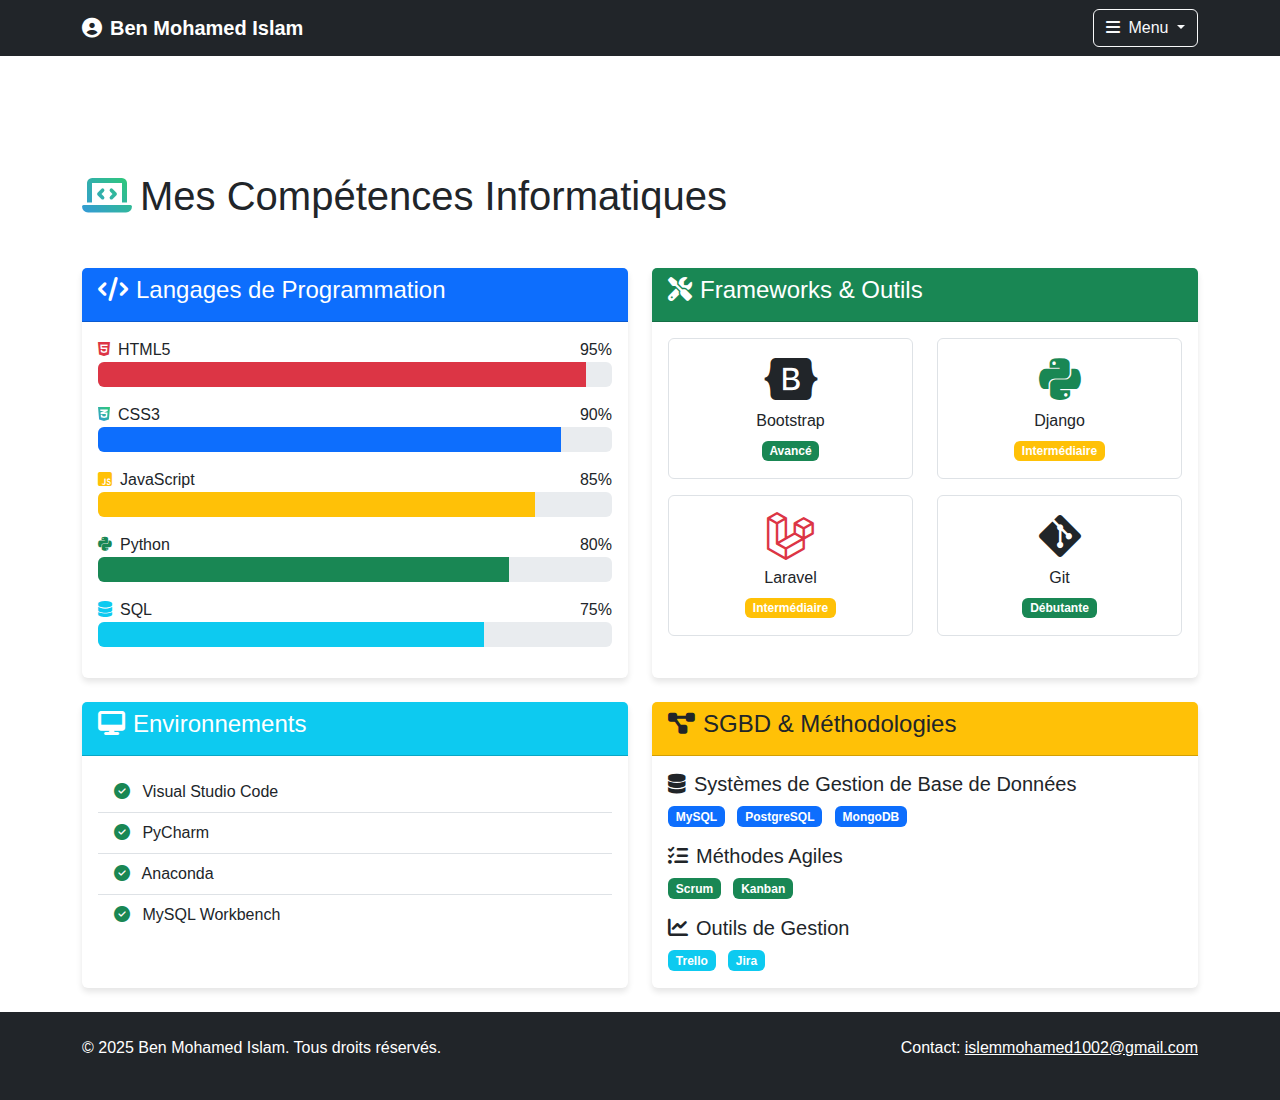
<file: pages/competences.html>
<!DOCTYPE html>
<html lang="fr">
<head>
    <meta charset="UTF-8">
    <meta name="viewport" content="width=device-width, initial-scale=1.0">
    <title>Compétences Informatiques</title>
    <link href="https://cdn.jsdelivr.net/npm/bootstrap@5.3.0-alpha1/dist/css/bootstrap.min.css" rel="stylesheet">
    <link rel="stylesheet" href="https://cdnjs.cloudflare.com/ajax/libs/font-awesome/6.4.0/css/all.min.css">
    <link rel="stylesheet" href="../css/style.css">
</head>
<body>
    <nav class="navbar navbar-expand-lg navbar-dark bg-dark fixed-top">
        <div class="container">
            <a class="navbar-brand" href="../index.html">
                <i class="fas fa-user-circle me-2"></i>Ben Mohamed Islam
            </a>
            
            <div class="dropdown">
                <button class="btn btn-outline-light dropdown-toggle" type="button" id="mainDropdown" data-bs-toggle="dropdown">
                    <i class="fas fa-bars me-2"></i>Menu
                </button>
                <ul class="dropdown-menu dropdown-menu-dark" aria-labelledby="mainDropdown">
                    <li><a class="dropdown-item active" href="../index.html"><i class="fas fa-home me-2"></i>Accueil</a></li>
                    <li><hr class="dropdown-divider"></li>
                    <li><h6 class="dropdown-header"><i class="fas fa-user-graduate me-2"></i>Parcours & Compétences</h6></li>
                    <li><a class="dropdown-item" href="parcours.html"><i class="fas fa-graduation-cap me-2"></i>Parcours Académique</a></li>
                    <li><a class="dropdown-item" href="competences.html"><i class="fas fa-laptop-code me-2"></i>Compétences Informatiques</a></li>
                    <li><hr class="dropdown-divider"></li>
                    <li><h6 class="dropdown-header"><i class="fas fa-briefcase me-2"></i>Expériences</h6></li>
                    <li><a class="dropdown-item" href="experiences.html"><i class="fas fa-building me-2"></i>Stages & Expériences</a></li>
                    <li><a class="dropdown-item" href="formations.html"><i class="fas fa-calendar-alt me-2"></i>Formations & Événements</a></li>
                    <li><hr class="dropdown-divider"></li>
                    <li><h6 class="dropdown-header"><i class="fas fa-book me-2"></i>Études</h6></li>
                    <li><a class="dropdown-item" href="matieres.html"><i class="fas fa-book-open me-2"></i>Matières & Projets</a></li>
                    <li><hr class="dropdown-divider"></li>
                    <li><h6 class="dropdown-header"><i class="fas fa-heart me-2"></i>Personnel</h6></li>
                    <li><a class="dropdown-item" href="passions.html"><i class="fas fa-futbol me-2"></i>Passions & Qualités</a></li>
                    <li><hr class="dropdown-divider"></li>
                    <li><h6 class="dropdown-header"><i class="fas fa-gamepad me-2"></i>Interactions</h6></li>
                    <li><a class="dropdown-item" href="quiz.html"><i class="fas fa-question-circle me-2"></i>Quiz</a></li>
                    <li><a class="dropdown-item" href="contact.html"><i class="fas fa-envelope me-2"></i>Contact</a></li>
                    <li><hr class="dropdown-divider"></li>
                    <li><a class="dropdown-item" href="temoignage.html"><i class="fas fa-comment-dots me-2"></i>Témoignage ITT</a></li>
                </ul>
            </div>
        </div>
    </nav>
    
    <main class="container mt-5 pt-5">
        <h1 class="mb-5"><i class="fas fa-laptop-code text-primary me-2"></i>Mes Compétences Informatiques</h1>
        
        <div class="row">
            <div class="col-md-6 mb-4">
                <div class="card h-100">
                    <div class="card-header bg-primary text-white">
                        <h4><i class="fas fa-code me-2"></i>Langages de Programmation</h4>
                    </div>
                    <div class="card-body">
                        <div class="skill-item mb-3">
                            <div class="d-flex justify-content-between">
                                <span><i class="fab fa-html5 text-danger me-2"></i>HTML5</span>
                                <span>95%</span>
                            </div>
                            <div class="progress">
                                <div class="progress-bar bg-danger" style="width: 95%"></div>
                            </div>
                        </div>
                        <div class="skill-item mb-3">
                            <div class="d-flex justify-content-between">
                                <span><i class="fab fa-css3-alt text-primary me-2"></i>CSS3</span>
                                <span>90%</span>
                            </div>
                            <div class="progress">
                                <div class="progress-bar bg-primary" style="width: 90%"></div>
                            </div>
                        </div>
                        <div class="skill-item mb-3">
                            <div class="d-flex justify-content-between">
                                <span><i class="fab fa-js-square text-warning me-2"></i>JavaScript</span>
                                <span>85%</span>
                            </div>
                            <div class="progress">
                                <div class="progress-bar bg-warning" style="width: 85%"></div>
                            </div>
                        </div>
                        <div class="skill-item mb-3">
                            <div class="d-flex justify-content-between">
                                <span><i class="fab fa-python text-success me-2"></i>Python</span>
                                <span>80%</span>
                            </div>
                            <div class="progress">
                                <div class="progress-bar bg-success" style="width: 80%"></div>
                            </div>
                        </div>
                        <div class="skill-item">
                            <div class="d-flex justify-content-between">
                                <span><i class="fas fa-database text-info me-2"></i>SQL</span>
                                <span>75%</span>
                            </div>
                            <div class="progress">
                                <div class="progress-bar bg-info" style="width: 75%"></div>
                            </div>
                        </div>
                    </div>
                </div>
            </div>

            <div class="col-md-6 mb-4">
                <div class="card h-100">
                    <div class="card-header bg-success text-white">
                        <h4><i class="fas fa-tools me-2"></i>Frameworks & Outils</h4>
                    </div>
                    <div class="card-body">
                        <div class="row">
                            <div class="col-6 mb-3">
                                <div class="text-center p-3 border rounded">
                                    <i class="fab fa-bootstrap text-purple fa-3x mb-2"></i>
                                    <h6>Bootstrap</h6>
                                    <span class="badge bg-success">Avancé</span>
                                </div>
                            </div>
                            <div class="col-6 mb-3">
                                <div class="text-center p-3 border rounded">
                                    <i class="fab fa-python text-success fa-3x mb-2"></i>
                                    <h6>Django</h6>
                                    <span class="badge bg-warning">Intermédiaire</span>
                                </div>
                            </div>
                            <div class="col-6 mb-3">
                                <div class="text-center p-3 border rounded">
                                    <i class="fab fa-laravel text-danger fa-3x mb-2"></i>
                                    <h6>Laravel</h6>
                                    <span class="badge bg-warning">Intermédiaire</span>
                                </div>
                            </div>
                            <div class="col-6 mb-3">
                                <div class="text-center p-3 border rounded">
                                    <i class="fab fa-git-alt text-orange fa-3x mb-2"></i>
                                    <h6>Git</h6>
                                    <span class="badge bg-success">Débutante</span>
                                </div>
                            </div>
                        </div>
                    </div>
                </div>
            </div>

            <div class="col-md-6 mb-4">
                <div class="card h-100">
                    <div class="card-header bg-info text-white">
                        <h4><i class="fas fa-desktop me-2"></i>Environnements</h4>
                    </div>
                    <div class="card-body">
                        <ul class="list-group list-group-flush">
                            <li class="list-group-item">
                                <i class="fas fa-check-circle text-success me-2"></i>
                                Visual Studio Code
                            </li>
                            <li class="list-group-item">
                                <i class="fas fa-check-circle text-success me-2"></i>
                                PyCharm
                            </li>
                            <li class="list-group-item">
                                <i class="fas fa-check-circle text-success me-2"></i>
                                Anaconda
                            </li>
                            
                            <li class="list-group-item">
                                <i class="fas fa-check-circle text-success me-2"></i>
                                MySQL Workbench
                            </li>
                        </ul>
                    </div>
                </div>
            </div>

            <div class="col-md-6 mb-4">
                <div class="card h-100">
                    <div class="card-header bg-warning text-dark">
                        <h4><i class="fas fa-project-diagram me-2"></i>SGBD & Méthodologies</h4>
                    </div>
                    <div class="card-body">
                        <div class="mb-3">
                            <h5><i class="fas fa-database me-2"></i>Systèmes de Gestion de Base de Données</h5>
                            <span class="badge bg-primary me-2">MySQL</span>
                            <span class="badge bg-primary me-2">PostgreSQL</span>
                            <span class="badge bg-primary">MongoDB</span>
                        </div>
                        <div class="mb-3">
                            <h5><i class="fas fa-tasks me-2"></i>Méthodes Agiles</h5>
                            <span class="badge bg-success me-2">Scrum</span>
                            <span class="badge bg-success me-2">Kanban</span>
                        </div>
                        <div>
                            <h5><i class="fas fa-chart-line me-2"></i>Outils de Gestion</h5>
                            <span class="badge bg-info me-2">Trello</span>
                            <span class="badge bg-info me-2">Jira</span>
                        </div>
                    </div>
                </div>
            </div>
        </div>
    </main>

    <footer class="bg-dark text-white py-4">
        <div class="container">
            <div class="row">
                <div class="col-md-6">
                    <p>&copy; 2025 Ben Mohamed Islam. Tous droits réservés.</p>
                </div>
                <div class="col-md-6 text-end">
                    <p>Contact: <a href="mailto:islemmohamed1002@gmail.com" class="text-white">islemmohamed1002@gmail.com</a></p>
                </div>
            </div>
        </div>
    </footer>
</body>
</html>
</file>
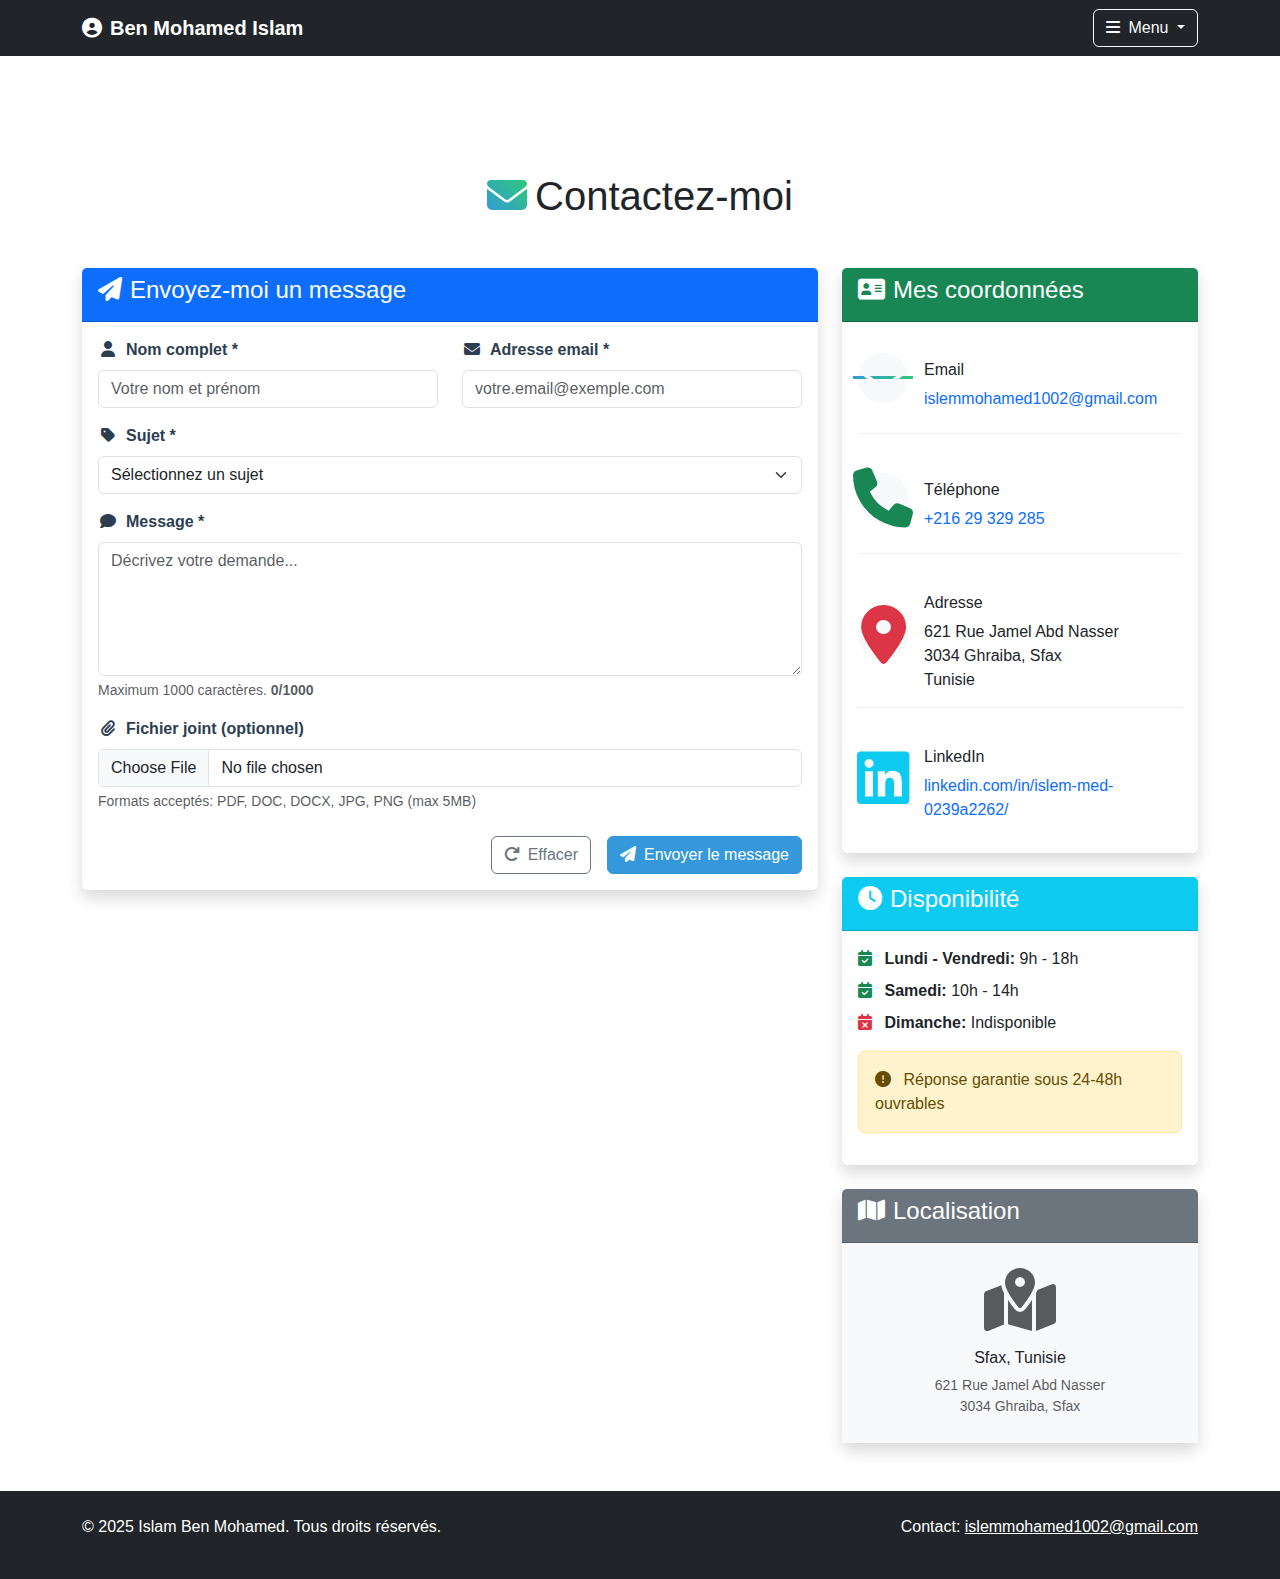
<file: pages/contact.html>
<!DOCTYPE html>
<html lang="fr">
<head>
    <meta charset="UTF-8">
    <meta name="viewport" content="width=device-width, initial-scale=1.0">
    <title>Contact - Islam Ben Mohamed</title>
    <link href="https://cdn.jsdelivr.net/npm/bootstrap@5.3.0-alpha1/dist/css/bootstrap.min.css" rel="stylesheet">
    <link rel="stylesheet" href="https://cdnjs.cloudflare.com/ajax/libs/font-awesome/6.4.0/css/all.min.css">
    <link rel="stylesheet" href="../css/style.css">
</head>
<body>
    <nav class="navbar navbar-expand-lg navbar-dark bg-dark fixed-top">
        <div class="container">
            <a class="navbar-brand" href="../index.html">
                <i class="fas fa-user-circle me-2"></i>Ben Mohamed Islam
            </a>
            
            <div class="dropdown">
                <button class="btn btn-outline-light dropdown-toggle" type="button" id="mainDropdown" data-bs-toggle="dropdown">
                    <i class="fas fa-bars me-2"></i>Menu
                </button>
                <ul class="dropdown-menu dropdown-menu-dark" aria-labelledby="mainDropdown">
                    <li><a class="dropdown-item active" href="../index.html"><i class="fas fa-home me-2"></i>Accueil</a></li>
                    <li><hr class="dropdown-divider"></li>
                    <li><a class="dropdown-item" href="parcours.html"><i class="fas fa-graduation-cap me-2"></i>Parcours Académique</a></li>
                    <li><hr class="dropdown-divider"></li>
                    <li><a class="dropdown-item" href="competences.html"><i class="fas fa-laptop-code me-2"></i>Compétences Informatiques</a></li>
                    <li><hr class="dropdown-divider"></li>
                    <li><a class="dropdown-item" href="experiences.html"><i class="fas fa-building me-2"></i>Stages & Expériences</a></li>
                    <li><hr class="dropdown-divider"></li>
                    <li><a class="dropdown-item" href="matieres.html"><i class="fas fa-book-open me-2"></i>Matières & Projets</a></li>
                    <li><hr class="dropdown-divider"></li>
                    <li><a class="dropdown-item" href="passions.html"><i class="fas fa-futbol me-2"></i>Passions & Qualités</a></li>
                    <li><hr class="dropdown-divider"></li>
                    <li><a class="dropdown-item" href="quiz.html"><i class="fas fa-question-circle me-2"></i>Quiz</a></li>
                    <li><hr class="dropdown-divider"></li>
                    <li><a class="dropdown-item" href="contact.html"><i class="fas fa-envelope me-2"></i>Contact</a></li>
                    <li><hr class="dropdown-divider"></li>
                    <li><a class="dropdown-item" href="temoignage.html"><i class="fas fa-comment-dots me-2"></i>Témoignage ITT</a></li>
                </ul>
            </div>
        </div>
    </nav>

    <main class="container mt-5 pt-5">
        <h1 class="mb-5 text-center"><i class="fas fa-envelope text-primary me-2"></i>Contactez-moi</h1>
        
        <div class="row">
            <div class="col-lg-8 mb-5">
                <div class="card shadow">
                    <div class="card-header bg-primary text-white">
                        <h4><i class="fas fa-paper-plane me-2"></i>Envoyez-moi un message</h4>
                    </div>
                    <div class="card-body">
                        <form id="contact-form" novalidate>
                            <div class="row">
                                <div class="col-md-6 mb-3">
                                    <label for="nom" class="form-label">
                                        <i class="fas fa-user me-2"></i>Nom complet *
                                    </label>
                                    <input type="text" class="form-control" id="nom" name="nom" 
                                           placeholder="Votre nom et prénom" required>
                                    <div class="invalid-feedback">
                                        Veuillez entrer votre nom complet.
                                    </div>
                                </div>
                                
                                <div class="col-md-6 mb-3">
                                    <label for="email" class="form-label">
                                        <i class="fas fa-envelope me-2"></i>Adresse email *
                                    </label>
                                    <input type="email" class="form-control" id="email" name="email" 
                                           placeholder="votre.email@exemple.com" required>
                                    <div class="invalid-feedback">
                                        Veuillez entrer une adresse email valide.
                                    </div>
                                </div>
                            </div>
                            
                            <div class="mb-3">
                                <label for="sujet" class="form-label">
                                    <i class="fas fa-tag me-2"></i>Sujet *
                                </label>
                                <select class="form-select" id="sujet" name="sujet" required>
                                    <option value="" selected disabled>Sélectionnez un sujet</option>
                                    <option value="stage">Proposition de stage</option>
                                    <option value="emploi">Offre d'emploi</option>
                                    <option value="projet">Projet collaboratif</option>
                                    <option value="question">Question technique</option>
                                    <option value="autre">Autre</option>
                                </select>
                                <div class="invalid-feedback">
                                    Veuillez sélectionner un sujet.
                                </div>
                            </div>
                            
                            <div class="mb-3">
                                <label for="message" class="form-label">
                                    <i class="fas fa-comment me-2"></i>Message *
                                </label>
                                <textarea class="form-control" id="message" name="message" 
                                          rows="5" placeholder="Décrivez votre demande..." 
                                          required></textarea>
                                <div class="invalid-feedback">
                                    Veuillez entrer votre message.
                                </div>
                                <div class="form-text">
                                    Maximum 1000 caractères. <span id="char-count">0/1000</span>
                                </div>
                            </div>
                            
                            <div class="mb-4">
                                <label for="fichier" class="form-label">
                                    <i class="fas fa-paperclip me-2"></i>Fichier joint (optionnel)
                                </label>
                                <input type="file" class="form-control" id="fichier" name="fichier"
                                       accept=".pdf,.doc,.docx,.jpg,.png">
                                <div class="form-text">
                                    Formats acceptés: PDF, DOC, DOCX, JPG, PNG (max 5MB)
                                </div>
                            </div>
                            
                            <div class="d-grid gap-2 d-md-flex justify-content-md-end">
                                <button type="reset" class="btn btn-outline-secondary me-md-2">
                                    <i class="fas fa-redo me-2"></i>Effacer
                                </button>
                                <button type="submit" class="btn btn-primary" id="submit-btn">
                                    <i class="fas fa-paper-plane me-2"></i>Envoyer le message
                                </button>
                            </div>
                        </form>
                        
                        <div id="confirmation-message" class="alert alert-success mt-4 d-none" role="alert">
                            <h4 class="alert-heading"><i class="fas fa-check-circle me-2"></i>Message envoyé avec succès!</h4>
                            <p>Merci pour votre message. Je vous répondrai dans les plus brefs délais.</p>
                            <hr>
                            <p class="mb-0">Vous pouvez également me contacter directement par email à 
                                <a href="mailto:islemmohamed1002@gmail.com" class="alert-link">islemmohamed1002@gmail.com</a>
                            </p>
                        </div>
                    </div>
                </div>
            </div>
            
            <div class="col-lg-4">
                <div class="card mb-4 shadow">
                    <div class="card-header bg-success text-white">
                        <h4><i class="fas fa-address-card me-2"></i>Mes coordonnées</h4>
                    </div>
                    <div class="card-body">
                        <div class="contact-info-item mb-4">
                            <div class="d-flex align-items-center">
                                <div class="contact-icon me-3">
                                    <i class="fas fa-envelope fa-lg text-primary"></i>
                                </div>
                                <div>
                                    <h6>Email</h6>
                                    <a href="mailto:islemmohamed1002@gmail.com" class="text-decoration-none">
                                        islemmohamed1002@gmail.com
                                    </a>
                                </div>
                            </div>
                        </div>
                        
                        <div class="contact-info-item mb-4">
                            <div class="d-flex align-items-center">
                                <div class="contact-icon me-3">
                                    <i class="fas fa-phone fa-lg text-success"></i>
                                </div>
                                <div>
                                    <h6>Téléphone</h6>
                                    <a href="tel:+21629329285" class="text-decoration-none">
                                        +216 29 329 285
                                    </a>
                                </div>
                            </div>
                        </div>
                        
                        <div class="contact-info-item mb-4">
                            <div class="d-flex align-items-center">
                                <div class="contact-icon me-3">
                                    <i class="fas fa-map-marker-alt fa-lg text-danger"></i>
                                </div>
                                <div>
                                    <h6>Adresse</h6>
                                    <p class="mb-0">621 Rue Jamel Abd Nasser<br>3034 Ghraiba, Sfax<br>Tunisie</p>
                                </div>
                            </div>
                        </div>
                        
                        <div class="contact-info-item">
                            <div class="d-flex align-items-center">
                                <div class="contact-icon me-3">
                                    <i class="fab fa-linkedin fa-lg text-info"></i>
                                </div>
                                <div>
                                    <h6>LinkedIn</h6>
                                    <a href="https://linkedin.com/in/islem-med-0239a2262/" 
                                       target="_blank" class="text-decoration-none">
                                        linkedin.com/in/islem-med-0239a2262/
                                    </a>
                                </div>
                            </div>
                        </div>
                    </div>
                </div>
                
                <div class="card shadow">
                    <div class="card-header bg-info text-white">
                        <h4><i class="fas fa-clock me-2"></i>Disponibilité</h4>
                    </div>
                    <div class="card-body">
                        <ul class="list-unstyled">
                            <li class="mb-2">
                                <i class="fas fa-calendar-check text-success me-2"></i>
                                <strong>Lundi - Vendredi:</strong> 9h - 18h
                            </li>
                            <li class="mb-2">
                                <i class="fas fa-calendar-check text-success me-2"></i>
                                <strong>Samedi:</strong> 10h - 14h
                            </li>
                            <li class="mb-2">
                                <i class="fas fa-calendar-times text-danger me-2"></i>
                                <strong>Dimanche:</strong> Indisponible
                            </li>
                        </ul>
                        <div class="alert alert-warning mt-3">
                            <i class="fas fa-exclamation-circle me-2"></i>
                            Réponse garantie sous 24-48h ouvrables
                        </div>
                    </div>
                </div>
                
                <div class="card mt-4 shadow">
                    <div class="card-header bg-secondary text-white">
                        <h4><i class="fas fa-map me-2"></i>Localisation</h4>
                    </div>
                    <div class="card-body p-0">
                        <div class="map-container">
                            <div class="map-placeholder text-center p-4 bg-light">
                                <i class="fas fa-map-marked-alt fa-4x text-muted mb-3"></i>
                                <h6>Sfax, Tunisie</h6>
                                <p class="small text-muted mb-0">
                                    621 Rue Jamel Abd Nasser<br>
                                    3034 Ghraiba, Sfax
                                </p>
                            </div>
                        </div>
                    </div>
                </div>
            </div>
        </div>
    </main>

    <footer class="bg-dark text-white py-4 mt-5">
        <div class="container">
            <div class="row">
                <div class="col-md-6">
                    <p>&copy; 2025 Islam Ben Mohamed. Tous droits réservés.</p>
                </div>
                <div class="col-md-6 text-end">
                    <p>Contact: <a href="mailto:islemmohamed1002@gmail.com" class="text-white">islemmohamed1002@gmail.com</a></p>
                </div>
            </div>
        </div>
    </footer>

    <script src="https://cdn.jsdelivr.net/npm/bootstrap@5.3.0-alpha1/dist/js/bootstrap.bundle.min.js"></script>
    <script src="../js/contact.js"></script>
</body>
</html>
</file>
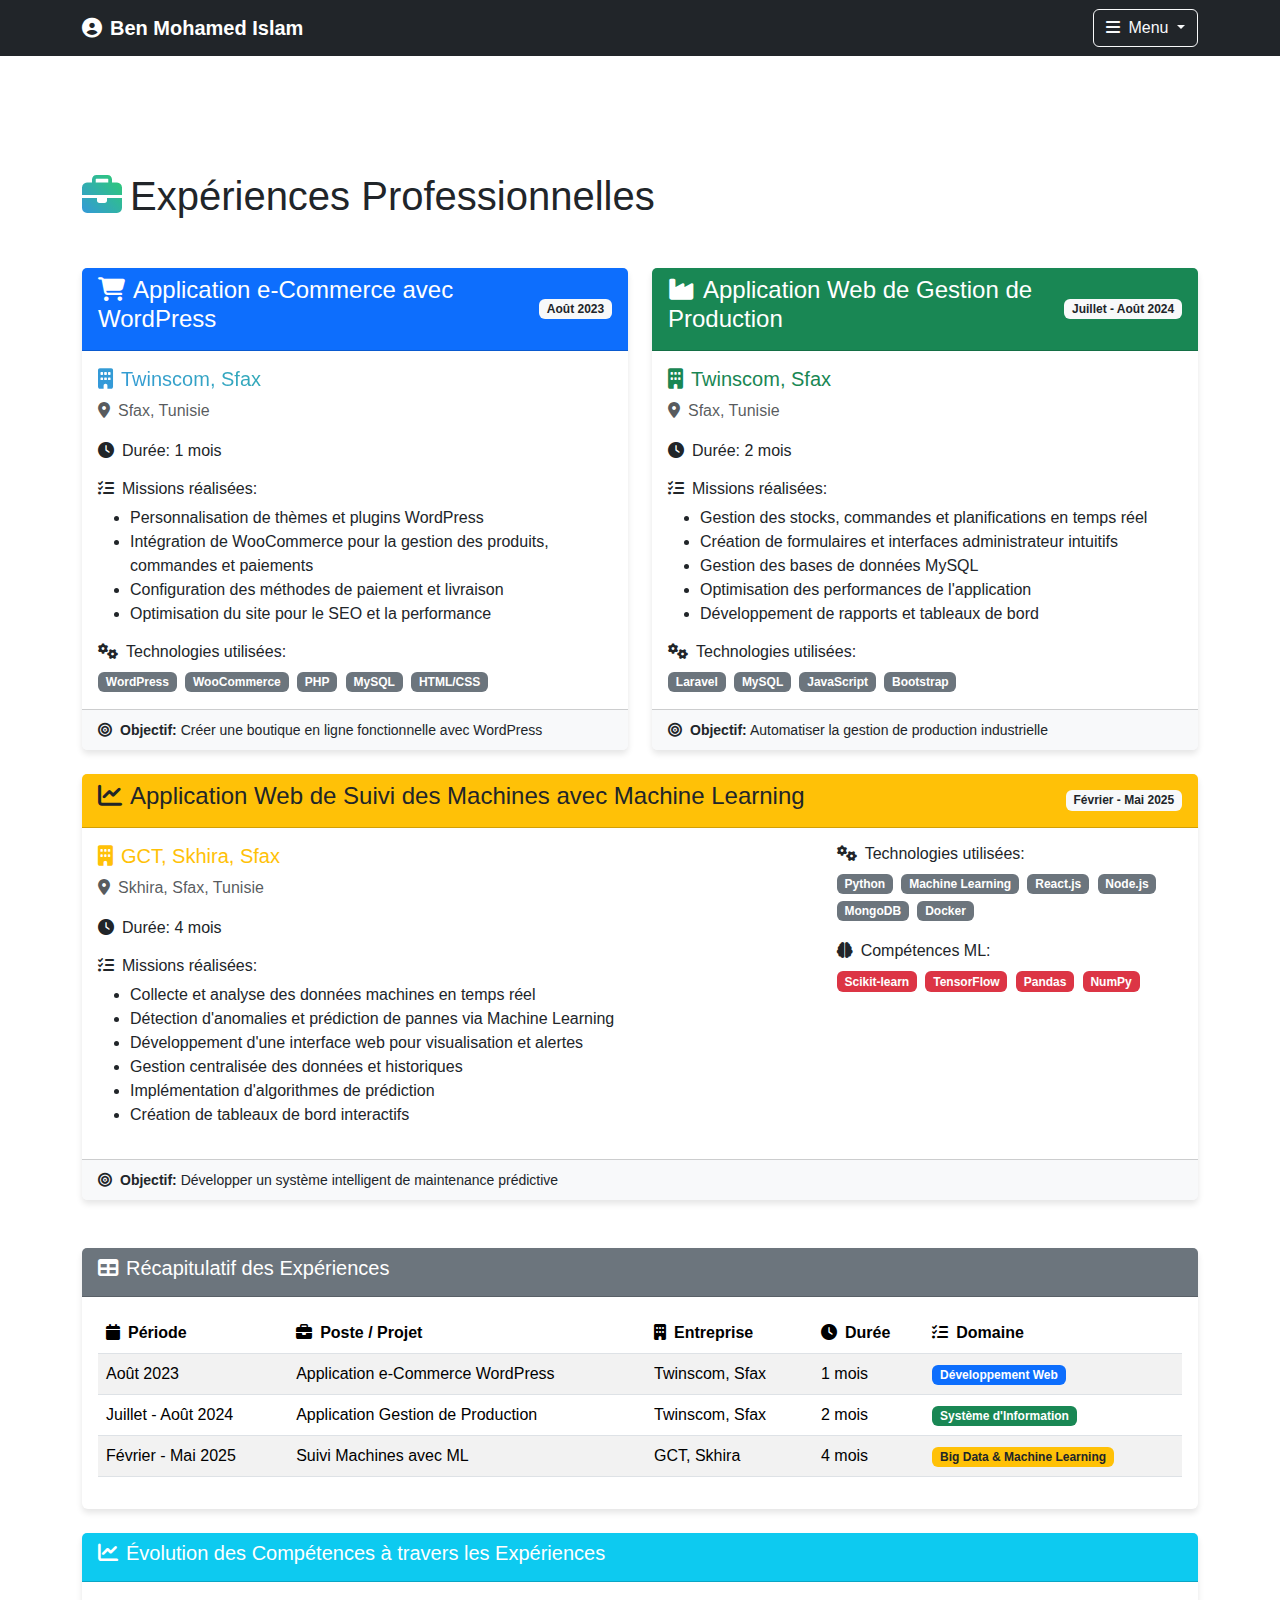
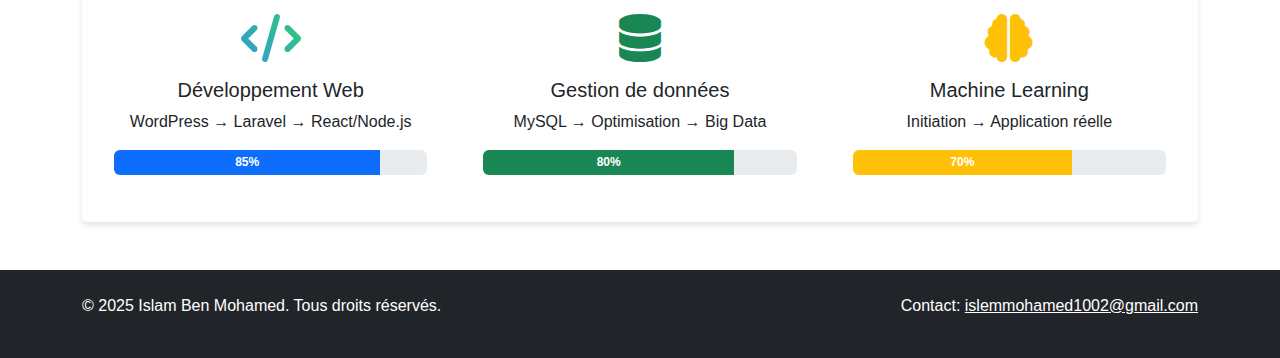
<file: pages/experiences.html>
<!DOCTYPE html>
<html lang="fr">
<head>
    <meta charset="UTF-8">
    <meta name="viewport" content="width=device-width, initial-scale=1.0">
    <title>Expériences Professionnelles - Islam Ben Mohamed</title>
    <link href="https://cdn.jsdelivr.net/npm/bootstrap@5.3.0-alpha1/dist/css/bootstrap.min.css" rel="stylesheet">
    <link rel="stylesheet" href="https://cdnjs.cloudflare.com/ajax/libs/font-awesome/6.4.0/css/all.min.css">
    <link rel="stylesheet" href="../css/style.css">
</head>
<body>
    <nav class="navbar navbar-expand-lg navbar-dark bg-dark fixed-top">
        <div class="container">
            <a class="navbar-brand" href="../index.html">
                <i class="fas fa-user-circle me-2"></i>Ben Mohamed Islam
            </a>
            
            <div class="dropdown">
                <button class="btn btn-outline-light dropdown-toggle" type="button" id="mainDropdown" data-bs-toggle="dropdown">
                    <i class="fas fa-bars me-2"></i>Menu
                </button>
                <ul class="dropdown-menu dropdown-menu-dark" aria-labelledby="mainDropdown">
                    <li><a class="dropdown-item active" href="../index.html"><i class="fas fa-home me-2"></i>Accueil</a></li>
                    <li><hr class="dropdown-divider"></li>
                    <li><a class="dropdown-item" href="parcours.html"><i class="fas fa-graduation-cap me-2"></i>Parcours Académique</a></li>
                    <li><hr class="dropdown-divider"></li>
                    <li><a class="dropdown-item" href="competences.html"><i class="fas fa-laptop-code me-2"></i>Compétences Informatiques</a></li>
                    <li><hr class="dropdown-divider"></li>
                    <li><a class="dropdown-item" href="experiences.html"><i class="fas fa-building me-2"></i>Stages & Expériences</a></li>
                    <li><hr class="dropdown-divider"></li>
                    <li><a class="dropdown-item" href="matieres.html"><i class="fas fa-book-open me-2"></i>Matières & Projets</a></li>
                    <li><hr class="dropdown-divider"></li>
                    <li><a class="dropdown-item" href="passions.html"><i class="fas fa-futbol me-2"></i>Passions & Qualités</a></li>
                    <li><hr class="dropdown-divider"></li>
                    <li><a class="dropdown-item" href="quiz.html"><i class="fas fa-question-circle me-2"></i>Quiz</a></li>
                    <li><hr class="dropdown-divider"></li>
                    <li><a class="dropdown-item" href="contact.html"><i class="fas fa-envelope me-2"></i>Contact</a></li>
                    <li><hr class="dropdown-divider"></li>
                    <li><a class="dropdown-item" href="temoignage.html"><i class="fas fa-comment-dots me-2"></i>Témoignage ITT</a></li>
                </ul>
            </div>
        </div>
    </nav>

    <main class="container mt-5 pt-5">
        <h1 class="mb-5"><i class="fas fa-briefcase text-primary me-2"></i>Expériences Professionnelles</h1>

        <div class="row">
            <!-- Expérience 1 -->
            <div class="col-lg-6 mb-4">
                <div class="card h-100 experience-card">
                    <div class="card-header bg-primary text-white">
                        <div class="d-flex justify-content-between align-items-center">
                            <h4><i class="fas fa-shopping-cart me-2"></i>Application e-Commerce avec WordPress</h4>
                            <span class="badge bg-light text-dark">Août 2023</span>
                        </div>
                    </div>
                    <div class="card-body">
                        <h5 class="text-primary"><i class="fas fa-building me-2"></i>Twinscom, Sfax</h5>
                        <p class="text-muted"><i class="fas fa-map-marker-alt me-2"></i>Sfax, Tunisie</p>
                        <p><i class="fas fa-clock me-2"></i>Durée: 1 mois</p>
                        
                        <h6 class="mt-3"><i class="fas fa-tasks me-2"></i>Missions réalisées:</h6>
                        <ul>
                            <li>Personnalisation de thèmes et plugins WordPress</li>
                            <li>Intégration de WooCommerce pour la gestion des produits, commandes et paiements</li>
                            <li>Configuration des méthodes de paiement et livraison</li>
                            <li>Optimisation du site pour le SEO et la performance</li>
                        </ul>
                        
                        <h6 class="mt-3"><i class="fas fa-cogs me-2"></i>Technologies utilisées:</h6>
                        <div class="tech-tags">
                            <span class="badge bg-secondary me-1">WordPress</span>
                            <span class="badge bg-secondary me-1">WooCommerce</span>
                            <span class="badge bg-secondary me-1">PHP</span>
                            <span class="badge bg-secondary me-1">MySQL</span>
                            <span class="badge bg-secondary">HTML/CSS</span>
                        </div>
                    </div>
                    <div class="card-footer bg-light">
                        <small><i class="fas fa-bullseye me-2"></i><strong>Objectif:</strong> Créer une boutique en ligne fonctionnelle avec WordPress</small>
                    </div>
                </div>
            </div>

            <div class="col-lg-6 mb-4">
                <div class="card h-100 experience-card">
                    <div class="card-header bg-success text-white">
                        <div class="d-flex justify-content-between align-items-center">
                            <h4><i class="fas fa-industry me-2"></i>Application Web de Gestion de Production</h4>
                            <span class="badge bg-light text-dark">Juillet - Août 2024</span>
                        </div>
                    </div>
                    <div class="card-body">
                        <h5 class="text-success"><i class="fas fa-building me-2"></i>Twinscom, Sfax</h5>
                        <p class="text-muted"><i class="fas fa-map-marker-alt me-2"></i>Sfax, Tunisie</p>
                        <p><i class="fas fa-clock me-2"></i>Durée: 2 mois</p>
                        
                        <h6 class="mt-3"><i class="fas fa-tasks me-2"></i>Missions réalisées:</h6>
                        <ul>
                            <li>Gestion des stocks, commandes et planifications en temps réel</li>
                            <li>Création de formulaires et interfaces administrateur intuitifs</li>
                            <li>Gestion des bases de données MySQL</li>
                            <li>Optimisation des performances de l'application</li>
                            <li>Développement de rapports et tableaux de bord</li>
                        </ul>
                        
                        <h6 class="mt-3"><i class="fas fa-cogs me-2"></i>Technologies utilisées:</h6>
                        <div class="tech-tags">
                            <span class="badge bg-secondary me-1">Laravel</span>
                            <span class="badge bg-secondary me-1">MySQL</span>
                            <span class="badge bg-secondary me-1">JavaScript</span>
                            <span class="badge bg-secondary me-1">Bootstrap</span>
                        </div>
                    </div>
                    <div class="card-footer bg-light">
                        <small><i class="fas fa-bullseye me-2"></i><strong>Objectif:</strong> Automatiser la gestion de production industrielle</small>
                    </div>
                </div>
            </div>

            <div class="col-lg-12 mb-4">
                <div class="card h-100 experience-card">
                    <div class="card-header bg-warning text-dark">
                        <div class="d-flex justify-content-between align-items-center">
                            <h4><i class="fas fa-chart-line me-2"></i>Application Web de Suivi des Machines avec Machine Learning</h4>
                            <span class="badge bg-light text-dark">Février - Mai 2025</span>
                        </div>
                    </div>
                    <div class="card-body">
                        <div class="row">
                            <div class="col-md-8">
                                <h5 class="text-warning"><i class="fas fa-building me-2"></i>GCT, Skhira, Sfax</h5>
                                <p class="text-muted"><i class="fas fa-map-marker-alt me-2"></i>Skhira, Sfax, Tunisie</p>
                                <p><i class="fas fa-clock me-2"></i>Durée: 4 mois</p>
                                
                                <h6 class="mt-3"><i class="fas fa-tasks me-2"></i>Missions réalisées:</h6>
                                <ul>
                                    <li>Collecte et analyse des données machines en temps réel</li>
                                    <li>Détection d'anomalies et prédiction de pannes via Machine Learning</li>
                                    <li>Développement d'une interface web pour visualisation et alertes</li>
                                    <li>Gestion centralisée des données et historiques</li>
                                    <li>Implémentation d'algorithmes de prédiction</li>
                                    <li>Création de tableaux de bord interactifs</li>
                                </ul>
                            </div>
                            <div class="col-md-4">
                                <h6><i class="fas fa-cogs me-2"></i>Technologies utilisées:</h6>
                                <div class="tech-tags mb-3">
                                    <span class="badge bg-secondary me-1 mb-1">Python</span>
                                    <span class="badge bg-secondary me-1 mb-1">Machine Learning</span>
                                    <span class="badge bg-secondary me-1 mb-1">React.js</span>
                                    <span class="badge bg-secondary me-1 mb-1">Node.js</span>
                                    <span class="badge bg-secondary me-1 mb-1">MongoDB</span>
                                    <span class="badge bg-secondary mb-1">Docker</span>
                                </div>
                                
                                <h6><i class="fas fa-brain me-2"></i>Compétences ML:</h6>
                                <div class="tech-tags">
                                    <span class="badge bg-danger me-1 mb-1">Scikit-learn</span>
                                    <span class="badge bg-danger me-1 mb-1">TensorFlow</span>
                                    <span class="badge bg-danger me-1 mb-1">Pandas</span>
                                    <span class="badge bg-danger mb-1">NumPy</span>
                                </div>
                            </div>
                        </div>
                    </div>
                    <div class="card-footer bg-light">
                        <small><i class="fas fa-bullseye me-2"></i><strong>Objectif:</strong> Développer un système intelligent de maintenance prédictive</small>
                    </div>
                </div>
            </div>
        </div>

        <div class="card mt-4">
            <div class="card-header bg-secondary text-white">
                <h5><i class="fas fa-table me-2"></i>Récapitulatif des Expériences</h5>
            </div>
            <div class="card-body">
                <div class="table-responsive">
                    <table class="table table-striped">
                        <thead>
                            <tr>
                                <th><i class="fas fa-calendar me-2"></i>Période</th>
                                <th><i class="fas fa-briefcase me-2"></i>Poste / Projet</th>
                                <th><i class="fas fa-building me-2"></i>Entreprise</th>
                                <th><i class="fas fa-clock me-2"></i>Durée</th>
                                <th><i class="fas fa-tasks me-2"></i>Domaine</th>
                            </tr>
                        </thead>
                        <tbody>
                            <tr>
                                <td>Août 2023</td>
                                <td>Application e-Commerce WordPress</td>
                                <td>Twinscom, Sfax</td>
                                <td>1 mois</td>
                                <td><span class="badge bg-primary">Développement Web</span></td>
                            </tr>
                            <tr>
                                <td>Juillet - Août 2024</td>
                                <td>Application Gestion de Production</td>
                                <td>Twinscom, Sfax</td>
                                <td>2 mois</td>
                                <td><span class="badge bg-success">Système d'Information</span></td>
                            </tr>
                            <tr>
                                <td>Février - Mai 2025</td>
                                <td>Suivi Machines avec ML</td>
                                <td>GCT, Skhira</td>
                                <td>4 mois</td>
                                <td><span class="badge bg-warning text-dark">Big Data & Machine Learning</span></td>
                            </tr>
                        </tbody>
                    </table>
                </div>
            </div>
        </div>

        <div class="card mt-4">
            <div class="card-header bg-info text-white">
                <h5><i class="fas fa-chart-line me-2"></i>Évolution des Compétences à travers les Expériences</h5>
            </div>
            <div class="card-body">
                <div class="row">
                    <div class="col-md-4">
                        <div class="text-center p-3">
                            <i class="fas fa-code fa-3x text-primary mb-3"></i>
                            <h5>Développement Web</h5>
                            <p>WordPress → Laravel → React/Node.js</p>
                            <div class="progress">
                                <div class="progress-bar bg-primary" style="width: 85%">85%</div>
                            </div>
                        </div>
                    </div>
                    <div class="col-md-4">
                        <div class="text-center p-3">
                            <i class="fas fa-database fa-3x text-success mb-3"></i>
                            <h5>Gestion de données</h5>
                            <p>MySQL → Optimisation → Big Data</p>
                            <div class="progress">
                                <div class="progress-bar bg-success" style="width: 80%">80%</div>
                            </div>
                        </div>
                    </div>
                    <div class="col-md-4">
                        <div class="text-center p-3">
                            <i class="fas fa-brain fa-3x text-warning mb-3"></i>
                            <h5>Machine Learning</h5>
                            <p>Initiation → Application réelle</p>
                            <div class="progress">
                                <div class="progress-bar bg-warning" style="width: 70%">70%</div>
                            </div>
                        </div>
                    </div>
                </div>
            </div>
        </div>
    </main>

    <footer class="bg-dark text-white py-4 mt-5">
        <div class="container">
            <div class="row">
                <div class="col-md-6">
                    <p>&copy; 2025 Islam Ben Mohamed. Tous droits réservés.</p>
                </div>
                <div class="col-md-6 text-end">
                    <p>Contact: <a href="mailto:islemmohamed1002@gmail.com" class="text-white">islemmohamed1002@gmail.com</a></p>
                </div>
            </div>
        </div>
    </footer>

    <script src="https://cdn.jsdelivr.net/npm/bootstrap@5.3.0-alpha1/dist/js/bootstrap.bundle.min.js"></script>
</body>
</html>
</file>
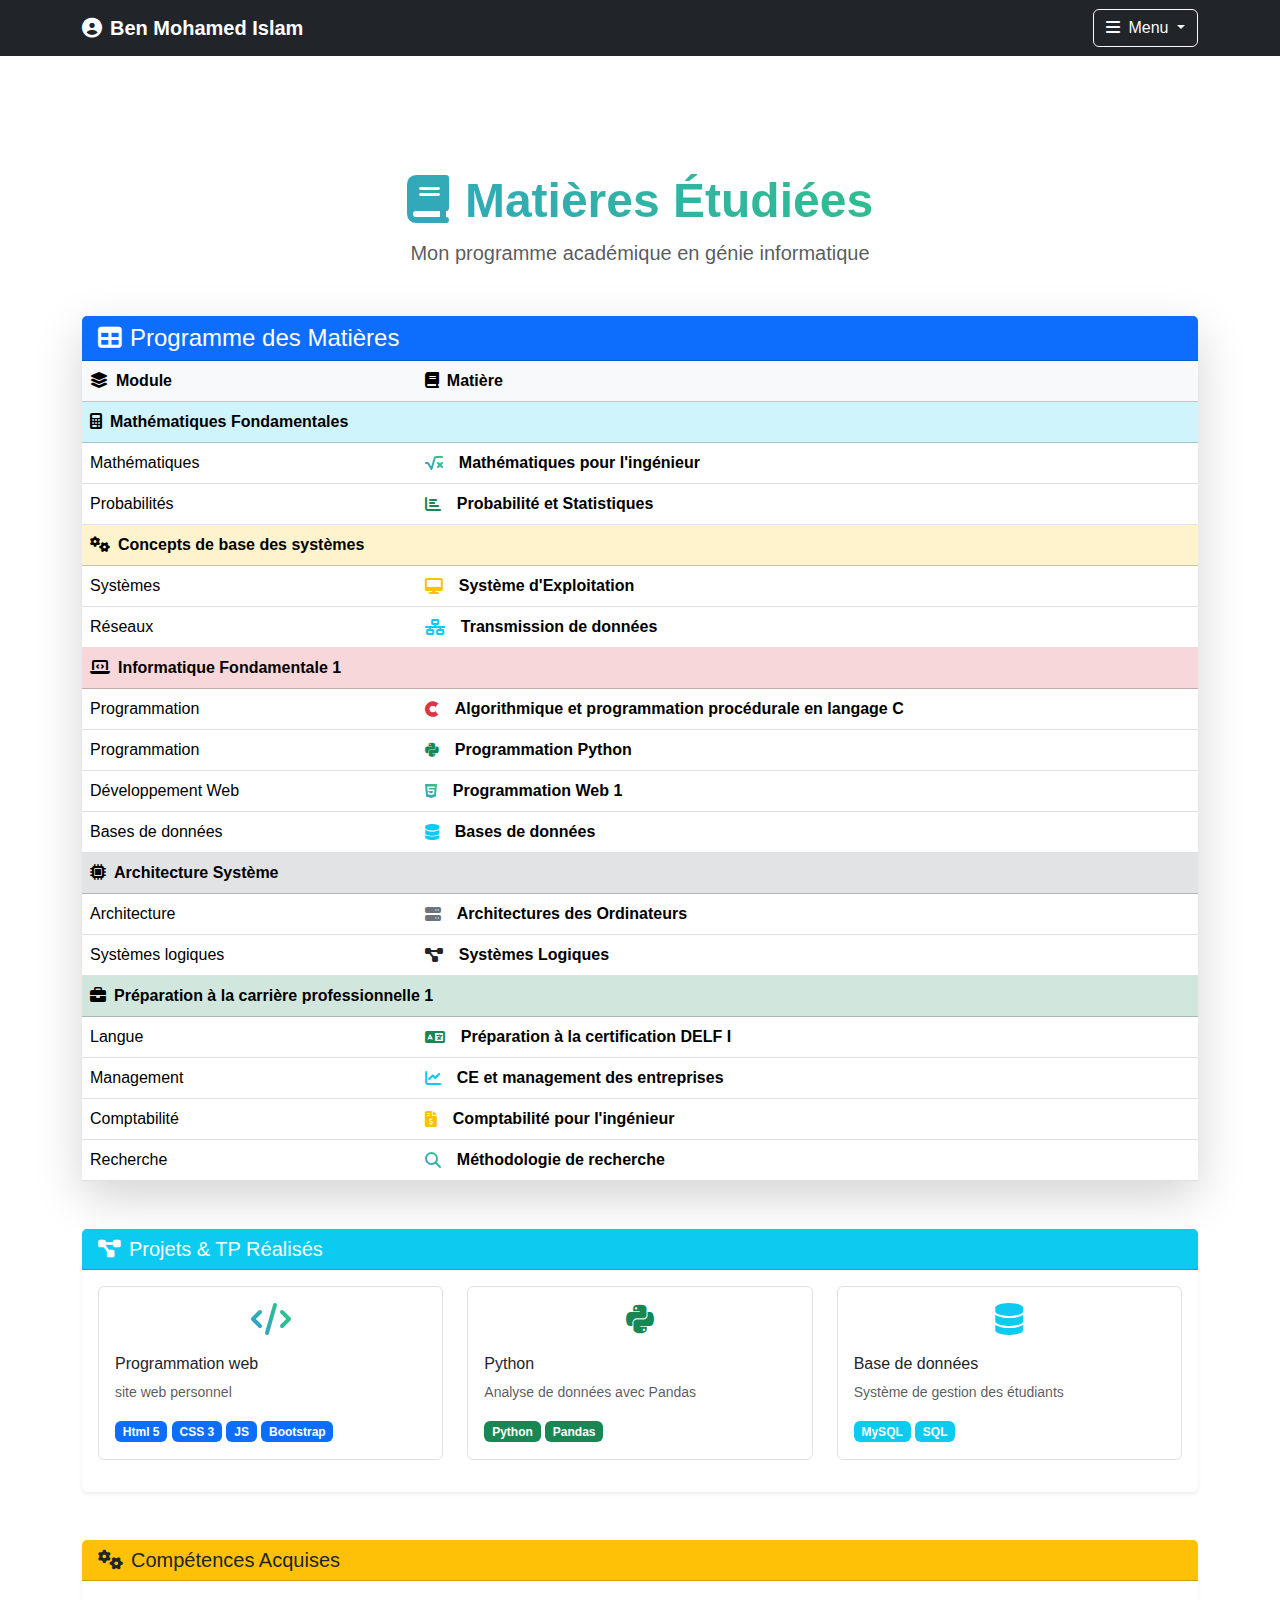
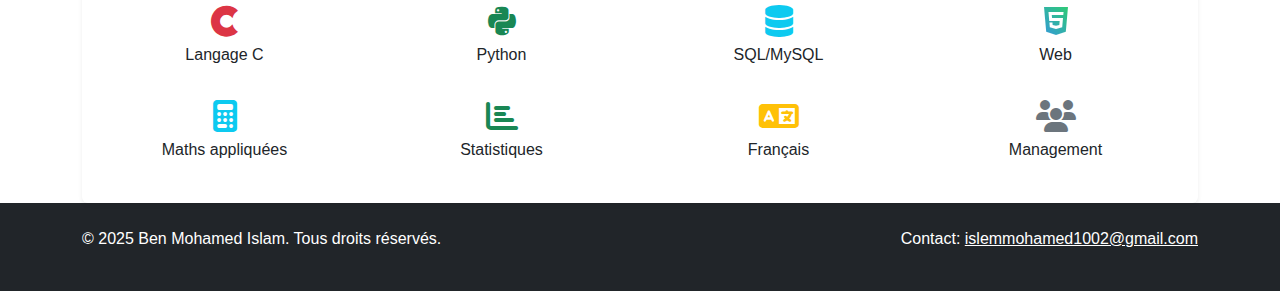
<file: pages/matieres.html>
<!DOCTYPE html>
<html lang="fr">
<head>
    <meta charset="UTF-8">
    <meta name="viewport" content="width=device-width, initial-scale=1.0">
    <title>Matières Étudiées - Islam Ben Mohamed</title>
    <link href="https://cdn.jsdelivr.net/npm/bootstrap@5.3.0-alpha1/dist/css/bootstrap.min.css" rel="stylesheet">
    <link rel="stylesheet" href="https://cdnjs.cloudflare.com/ajax/libs/font-awesome/6.4.0/css/all.min.css">
    <link rel="stylesheet" href="../css/style.css">
</head>
<body>
    <nav class="navbar navbar-expand-lg navbar-dark bg-dark fixed-top">
        <div class="container">
            <a class="navbar-brand" href="../index.html">
                <i class="fas fa-user-circle me-2"></i>Ben Mohamed Islam
            </a>
            
            <div class="dropdown">
                <button class="btn btn-outline-light dropdown-toggle" type="button" id="mainDropdown" data-bs-toggle="dropdown">
                    <i class="fas fa-bars me-2"></i>Menu
                </button>
                <ul class="dropdown-menu dropdown-menu-dark" aria-labelledby="mainDropdown">
                    <li><a class="dropdown-item active" href="../index.html"><i class="fas fa-home me-2"></i>Accueil</a></li>
                    <li><hr class="dropdown-divider"></li>
                    <li><h6 class="dropdown-header"><i class="fas fa-user-graduate me-2"></i>Parcours & Compétences</h6></li>
                    <li><a class="dropdown-item" href="parcours.html"><i class="fas fa-graduation-cap me-2"></i>Parcours Académique</a></li>
                    <li><a class="dropdown-item" href="competences.html"><i class="fas fa-laptop-code me-2"></i>Compétences Informatiques</a></li>
                    <li><hr class="dropdown-divider"></li>
                    <li><h6 class="dropdown-header"><i class="fas fa-briefcase me-2"></i>Expériences</h6></li>
                    <li><a class="dropdown-item" href="experiences.html"><i class="fas fa-building me-2"></i>Stages & Expériences</a></li>
                    <li><a class="dropdown-item" href="formations.html"><i class="fas fa-calendar-alt me-2"></i>Formations & Événements</a></li>
                    <li><hr class="dropdown-divider"></li>
                    <li><h6 class="dropdown-header"><i class="fas fa-book me-2"></i>Études</h6></li>
                    <li><a class="dropdown-item" href="matieres.html"><i class="fas fa-book-open me-2"></i>Matières & Projets</a></li>
                    <li><hr class="dropdown-divider"></li>
                    <li><h6 class="dropdown-header"><i class="fas fa-heart me-2"></i>Personnel</h6></li>
                    <li><a class="dropdown-item" href="passions.html"><i class="fas fa-futbol me-2"></i>Passions & Qualités</a></li>
                    <li><hr class="dropdown-divider"></li>
                    <li><h6 class="dropdown-header"><i class="fas fa-gamepad me-2"></i>Interactions</h6></li>
                    <li><a class="dropdown-item" href="quiz.html"><i class="fas fa-question-circle me-2"></i>Quiz</a></li>
                    <li><a class="dropdown-item" href="contact.html"><i class="fas fa-envelope me-2"></i>Contact</a></li>
                    <li><hr class="dropdown-divider"></li>
                    <li><a class="dropdown-item" href="temoignage.html"><i class="fas fa-comment-dots me-2"></i>Témoignage ITT</a></li>
                </ul>
            </div>
        </div>
    </nav>

    <main class="container mt-5 pt-5">
        <div class="text-center mb-5">
            <h1 class="display-5 fw-bold text-primary">
                <i class="fas fa-book me-3"></i>Matières Étudiées
            </h1>
            <p class="lead text-muted">Mon programme académique en génie informatique</p>
        </div>

        <div class="card shadow-lg border-0 mb-5">
            <div class="card-header bg-primary text-white">
                <h4 class="mb-0"><i class="fas fa-table me-2"></i>Programme des Matières</h4>
            </div>
            <div class="card-body p-0">
                <div class="table-responsive">
                    <table class="table table-hover mb-0">
                        <thead class="table-light">
                            <tr>
                                <th width="30%"><i class="fas fa-layer-group me-2"></i>Module</th>
                                <th width="70%"><i class="fas fa-book me-2"></i>Matière</th>
                            </tr>
                        </thead>
                        <tbody>
                            <tr class="table-info">
                                <td colspan="2" class="fw-bold">
                                    <i class="fas fa-calculator me-2"></i>Mathématiques Fondamentales
                                </td>
                            </tr>
                            <tr>
                                <td>Mathématiques</td>
                                <td>
                                    <div class="d-flex align-items-center">
                                        <i class="fas fa-square-root-alt text-primary me-3"></i>
                                        <div>
                                            <strong>Mathématiques pour l'ingénieur</strong>
                                        </div>
                                    </div>
                                </td>
                            </tr>
                            <tr>
                                <td>Probabilités</td>
                                <td>
                                    <div class="d-flex align-items-center">
                                        <i class="fas fa-chart-bar text-success me-3"></i>
                                        <div>
                                            <strong>Probabilité et Statistiques</strong>
                                        </div>
                                    </div>
                                </td>
                            </tr>

                            <tr class="table-warning">
                                <td colspan="2" class="fw-bold">
                                    <i class="fas fa-cogs me-2"></i>Concepts de base des systèmes
                                </td>
                            </tr>
                            <tr>
                                <td>Systèmes</td>
                                <td>
                                    <div class="d-flex align-items-center">
                                        <i class="fas fa-desktop text-warning me-3"></i>
                                        <div>
                                            <strong>Système d'Exploitation</strong>
                                        </div>
                                    </div>
                                </td>
                            </tr>
                            <tr>
                                <td>Réseaux</td>
                                <td>
                                    <div class="d-flex align-items-center">
                                        <i class="fas fa-network-wired text-info me-3"></i>
                                        <div>
                                            <strong>Transmission de données</strong>
                                        </div>
                                    </div>
                                </td>
                            </tr>

                            <tr class="table-danger">
                                <td colspan="2" class="fw-bold">
                                    <i class="fas fa-laptop-code me-2"></i>Informatique Fondamentale 1
                                </td>
                            </tr>
                            <tr>
                                <td>Programmation</td>
                                <td>
                                    <div class="d-flex align-items-center">
                                        <i class="fab fa-cuttlefish text-danger me-3"></i>
                                        <div>
                                            <strong>Algorithmique et programmation procédurale en langage C</strong>
                                        </div>
                                    </div>
                                </td>
                            </tr>
                            <tr>
                                <td>Programmation</td>
                                <td>
                                    <div class="d-flex align-items-center">
                                        <i class="fab fa-python text-success me-3"></i>
                                        <div>
                                            <strong>Programmation Python</strong>
                                        </div>
                                    </div>
                                </td>
                            </tr>
                            <tr>
                                <td>Développement Web</td>
                                <td>
                                    <div class="d-flex align-items-center">
                                        <i class="fab fa-html5 text-primary me-3"></i>
                                        <div>
                                            <strong>Programmation Web 1</strong>
                                        </div>
                                    </div>
                                </td>
                            </tr>
                            <tr>
                                <td>Bases de données</td>
                                <td>
                                    <div class="d-flex align-items-center">
                                        <i class="fas fa-database text-info me-3"></i>
                                        <div>
                                            <strong>Bases de données</strong>
                                        </div>
                                    </div>
                                </td>
                            </tr>

                            <tr class="table-secondary">
                                <td colspan="2" class="fw-bold">
                                    <i class="fas fa-microchip me-2"></i>Architecture Système
                                </td>
                            </tr>
                            <tr>
                                <td>Architecture</td>
                                <td>
                                    <div class="d-flex align-items-center">
                                        <i class="fas fa-server text-secondary me-3"></i>
                                        <div>
                                            <strong>Architectures des Ordinateurs</strong>
                                        </div>
                                    </div>
                                </td>
                            </tr>
                            <tr>
                                <td>Systèmes logiques</td>
                                <td>
                                    <div class="d-flex align-items-center">
                                        <i class="fas fa-project-diagram text-dark me-3"></i>
                                        <div>
                                            <strong>Systèmes Logiques</strong>
                                        </div>
                                    </div>
                                </td>
                            </tr>

                            <tr class="table-success">
                                <td colspan="2" class="fw-bold">
                                    <i class="fas fa-briefcase me-2"></i>Préparation à la carrière professionnelle 1
                                </td>
                            </tr>
                            <tr>
                                <td>Langue</td>
                                <td>
                                    <div class="d-flex align-items-center">
                                        <i class="fas fa-language text-success me-3"></i>
                                        <div>
                                            <strong>Préparation à la certification DELF I</strong>
                                        </div>
                                    </div>
                                </td>
                            </tr>
                            <tr>
                                <td>Management</td>
                                <td>
                                    <div class="d-flex align-items-center">
                                        <i class="fas fa-chart-line text-info me-3"></i>
                                        <div>
                                            <strong>CE et management des entreprises</strong>
                                        </div>
                                    </div>
                                </td>
                            </tr>
                            <tr>
                                <td>Comptabilité</td>
                                <td>
                                    <div class="d-flex align-items-center">
                                        <i class="fas fa-file-invoice-dollar text-warning me-3"></i>
                                        <div>
                                            <strong>Comptabilité pour l'ingénieur</strong>
                                        </div>
                                    </div>
                                </td>
                            </tr>
                            <tr>
                                <td>Recherche</td>
                                <td>
                                    <div class="d-flex align-items-center">
                                        <i class="fas fa-search text-primary me-3"></i>
                                        <div>
                                            <strong>Méthodologie de recherche</strong>
                                        </div>
                                    </div>
                                </td>
                            </tr>
                        </tbody>
                    </table>
                </div>
            </div>
        </div>

        <div class="card shadow-sm mb-5">
            <div class="card-header bg-info text-white">
                <h5 class="mb-0"><i class="fas fa-project-diagram me-2"></i>Projets & TP Réalisés</h5>
            </div>
            <div class="card-body">
                <div class="row">
                    <div class="col-md-4 mb-3">
                        <div class="project-card p-3 border rounded h-100">
                            <div class="project-icon mb-3 text-center">
                                <i class="fas fa-code fa-2x text-primary"></i>
                            </div>
                            <h6>Programmation web</h6>
                            <p class="small text-muted">site web personnel</p>
                            <div class="tech-tags">
                                <span class="badge bg-primary">Html 5</span>
                                <span class="badge bg-primary">CSS 3</span>
                                <span class="badge bg-primary">JS</span>
                                <span class="badge bg-primary">Bootstrap</span>

                            </div>
                        </div>
                    </div>
                    
                    <div class="col-md-4 mb-3">
                        <div class="project-card p-3 border rounded h-100">
                            <div class="project-icon mb-3 text-center">
                                <i class="fab fa-python fa-2x text-success"></i>
                            </div>
                            <h6>Python</h6>
                            <p class="small text-muted">Analyse de données avec Pandas</p>
                            <div class="tech-tags">
                                <span class="badge bg-success">Python</span>
                                <span class="badge bg-success">Pandas</span>
                            </div>
                        </div>
                    </div>
                    
                    <div class="col-md-4 mb-3">
                        <div class="project-card p-3 border rounded h-100">
                            <div class="project-icon mb-3 text-center">
                                <i class="fas fa-database fa-2x text-info"></i>
                            </div>
                            <h6>Base de données</h6>
                            <p class="small text-muted">Système de gestion des étudiants</p>
                            <div class="tech-tags">
                                <span class="badge bg-info">MySQL</span>
                                <span class="badge bg-info">SQL</span>
                            </div>
                        </div>
                    </div>
                </div>
            </div>
        </div>

        <div class="card shadow-sm">
            <div class="card-header bg-warning text-dark">
                <h5 class="mb-0"><i class="fas fa-cogs me-2"></i>Compétences Acquises</h5>
            </div>
            <div class="card-body">
                <div class="row">
                    <div class="col-md-3 col-6 mb-3">
                        <div class="skill-item text-center p-2">
                            <i class="fab fa-cuttlefish fa-2x text-danger mb-2"></i>
                            <h6 class="mb-1">Langage C</h6>
                        </div>
                    </div>
                    <div class="col-md-3 col-6 mb-3">
                        <div class="skill-item text-center p-2">
                            <i class="fab fa-python fa-2x text-success mb-2"></i>
                            <h6 class="mb-1">Python</h6>
                        </div>
                    </div>
                    <div class="col-md-3 col-6 mb-3">
                        <div class="skill-item text-center p-2">
                            <i class="fas fa-database fa-2x text-info mb-2"></i>
                            <h6 class="mb-1">SQL/MySQL</h6>
                        </div>
                    </div>
                    <div class="col-md-3 col-6 mb-3">
                        <div class="skill-item text-center p-2">
                            <i class="fab fa-html5 fa-2x text-primary mb-2"></i>
                            <h6 class="mb-1">Web</h6>
                        </div>
                    </div>
                    <div class="col-md-3 col-6 mb-3">
                        <div class="skill-item text-center p-2">
                            <i class="fas fa-calculator fa-2x text-info mb-2"></i>
                            <h6 class="mb-1">Maths appliquées</h6>
                        </div>
                    </div>
                    <div class="col-md-3 col-6 mb-3">
                        <div class="skill-item text-center p-2">
                            <i class="fas fa-chart-bar fa-2x text-success mb-2"></i>
                            <h6 class="mb-1">Statistiques</h6>
                        </div>
                    </div>
                    <div class="col-md-3 col-6 mb-3">
                        <div class="skill-item text-center p-2">
                            <i class="fas fa-language fa-2x text-warning mb-2"></i>
                            <h6 class="mb-1">Français</h6>
                        </div>
                    </div>
                    <div class="col-md-3 col-6 mb-3">
                        <div class="skill-item text-center p-2">
                            <i class="fas fa-users fa-2x text-secondary mb-2"></i>
                            <h6 class="mb-1">Management</h6>
                        </div>
                    </div>
                </div>
            </div>
        </div>
    </main>

    <footer class="bg-dark text-white py-4">
        <div class="container">
            <div class="row">
                <div class="col-md-6">
                    <p>&copy; 2025 Ben Mohamed Islam. Tous droits réservés.</p>
                </div>
                <div class="col-md-6 text-end">
                    <p>Contact: <a href="mailto:islemmohamed1002@gmail.com" class="text-white">islemmohamed1002@gmail.com</a></p>
                </div>
            </div>
        </div>
    </footer>

    <script src="https://cdn.jsdelivr.net/npm/bootstrap@5.3.0-alpha1/dist/js/bootstrap.bundle.min.js"></script>
</body>
</html>
</file>
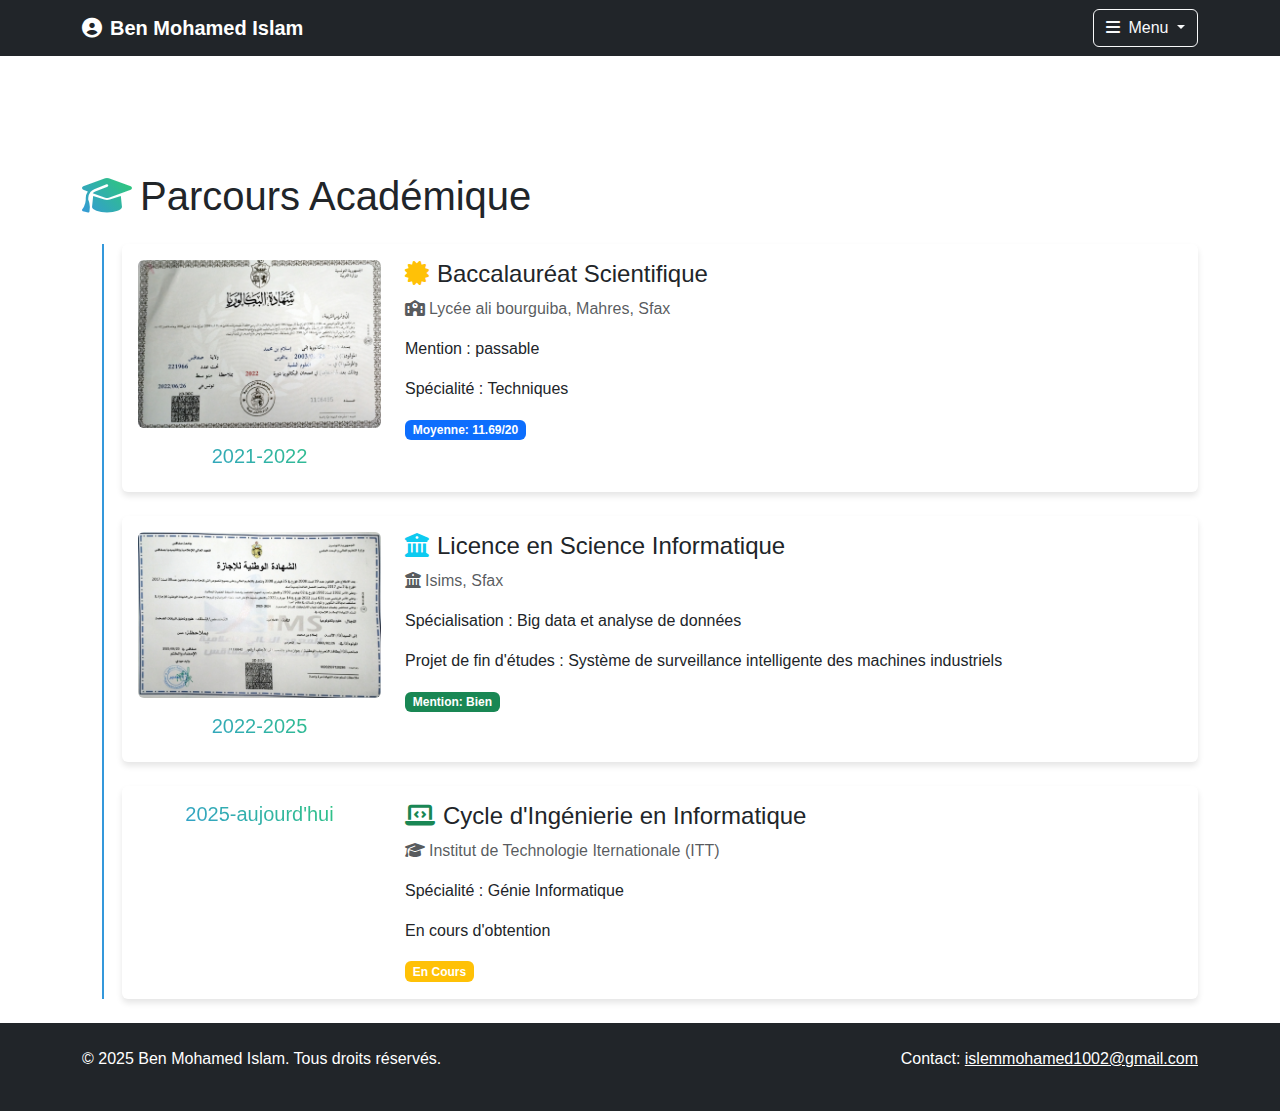
<file: pages/parcours.html>
<!DOCTYPE html>
<html lang="fr">
<head>
    <meta charset="UTF-8">
    <meta name="viewport" content="width=device-width, initial-scale=1.0">
    <title>Parcours Académique</title>
    <link href="https://cdn.jsdelivr.net/npm/bootstrap@5.3.0-alpha1/dist/css/bootstrap.min.css" rel="stylesheet">
    <link rel="stylesheet" href="https://cdnjs.cloudflare.com/ajax/libs/font-awesome/6.4.0/css/all.min.css">
    <link rel="stylesheet" href="../css/style.css">
</head>
<body>
    <nav class="navbar navbar-expand-lg navbar-dark bg-dark fixed-top">
        <div class="container">
            <a class="navbar-brand" href="../index.html">
                <i class="fas fa-user-circle me-2"></i>Ben Mohamed Islam
            </a>
            
            <div class="dropdown">
                <button class="btn btn-outline-light dropdown-toggle" type="button" id="mainDropdown" data-bs-toggle="dropdown">
                    <i class="fas fa-bars me-2"></i>Menu
                </button>
                <ul class="dropdown-menu dropdown-menu-dark" aria-labelledby="mainDropdown">
                    <li><a class="dropdown-item active" href="../index.html"><i class="fas fa-home me-2"></i>Accueil</a></li>
                    <li><hr class="dropdown-divider"></li>
                    <li><a class="dropdown-item" href="parcours.html"><i class="fas fa-graduation-cap me-2"></i>Parcours Académique</a></li>
                    <li><hr class="dropdown-divider"></li>
                    <li><a class="dropdown-item" href="competences.html"><i class="fas fa-laptop-code me-2"></i>Compétences Informatiques</a></li>
                    <li><hr class="dropdown-divider"></li>
                    <li><a class="dropdown-item" href="experiences.html"><i class="fas fa-building me-2"></i>Stages & Expériences</a></li>
                    <li><hr class="dropdown-divider"></li>
                    <li><a class="dropdown-item" href="matieres.html"><i class="fas fa-book-open me-2"></i>Matières & Projets</a></li>
                    <li><hr class="dropdown-divider"></li>
                    <li><a class="dropdown-item" href="passions.html"><i class="fas fa-futbol me-2"></i>Passions & Qualités</a></li>
                    <li><hr class="dropdown-divider"></li>
                    <li><a class="dropdown-item" href="quiz.html"><i class="fas fa-question-circle me-2"></i>Quiz</a></li>
                    <li><hr class="dropdown-divider"></li>
                    <li><a class="dropdown-item" href="contact.html"><i class="fas fa-envelope me-2"></i>Contact</a></li>
                    <li><hr class="dropdown-divider"></li>
                    <li><a class="dropdown-item" href="temoignage.html"><i class="fas fa-comment-dots me-2"></i>Témoignage ITT</a></li>
                </ul>
            </div>
        </div>
    </nav>

    <main class="container mt-5 pt-5">
        <h1 class="mb-4"><i class="fas fa-graduation-cap text-primary me-2"></i>Parcours Académique</h1>
        
        <div class="timeline">
            <div class="card mb-4">
                <div class="card-body">
                    <div class="row">
                        <div class="col-md-3 text-center">
                            <img src="../images/diplome bac.png" alt="Diplôme Bac" class="img-fluid rounded mb-3">
                            <h5 class="text-primary">2021-2022</h5>
                        </div>
                        <div class="col-md-9">
                            <h4><i class="fas fa-certificate text-warning me-2"></i>Baccalauréat Scientifique</h4>
                            <p class="text-muted"><i class="fas fa-school me-1"></i>Lycée ali bourguiba, Mahres, Sfax</p>
                            <p>Mention : passable</p>
                            <p>Spécialité : Techniques</p>
                            <span class="badge bg-primary">Moyenne: 11.69/20</span>
                        </div>
                    </div>
                </div>
            </div>

            <div class="card mb-4">
                <div class="card-body">
                    <div class="row">
                        <div class="col-md-3 text-center">
                            <img src="../images/diplome licence.png" alt="Licence" class="img-fluid rounded mb-3">
                            <h5 class="text-primary">2022-2025</h5>
                        </div>
                        <div class="col-md-9">
                            <h4><i class="fas fa-university text-info me-2"></i>Licence en Science Informatique</h4>
                            <p class="text-muted"><i class="fas fa-university me-1"></i>Isims, Sfax</p>
                            <p>Spécialisation : Big data et analyse de données</p>
                            <p>Projet de fin d'études : Système de surveillance intelligente des machines industriels</p>
                            <span class="badge bg-success">Mention: Bien</span>
                        </div>
                    </div>
                </div>
            </div>

            <div class="card mb-4">
                <div class="card-body">
                    <div class="row">
                        <div class="col-md-3 text-center">
                            <h5 class="text-primary">2025-aujourd'hui</h5>
                        </div>
                        <div class="col-md-9">
                            <h4><i class="fas fa-laptop-code text-success me-2"></i>Cycle d'Ingénierie en Informatique</h4>
                            <p class="text-muted"><i class="fas fa-graduation-cap me-1"></i>Institut de Technologie Iternationale (ITT)</p>
                            <p>Spécialité : Génie Informatique</p>
                            <p>En cours d'obtention</p>
                            <span class="badge bg-warning">En Cours</span>
                        </div>
                    </div>
                </div>
            </div>
        </div>
    </main>

    <footer class="bg-dark text-white py-4">
        <div class="container">
            <div class="row">
                <div class="col-md-6">
                    <p>&copy; 2025 Ben Mohamed Islam. Tous droits réservés.</p>
                </div>
                <div class="col-md-6 text-end">
                    <p>Contact: <a href="mailto:islemmohamed1002@gmail.com" class="text-white">islemmohamed1002@gmail.com</a></p>
                </div>
            </div>
        </div>
    </footer>

    <script src="https://cdn.jsdelivr.net/npm/bootstrap@5.3.0-alpha1/dist/js/bootstrap.bundle.min.js"></script>
</body>
</html>
</file>
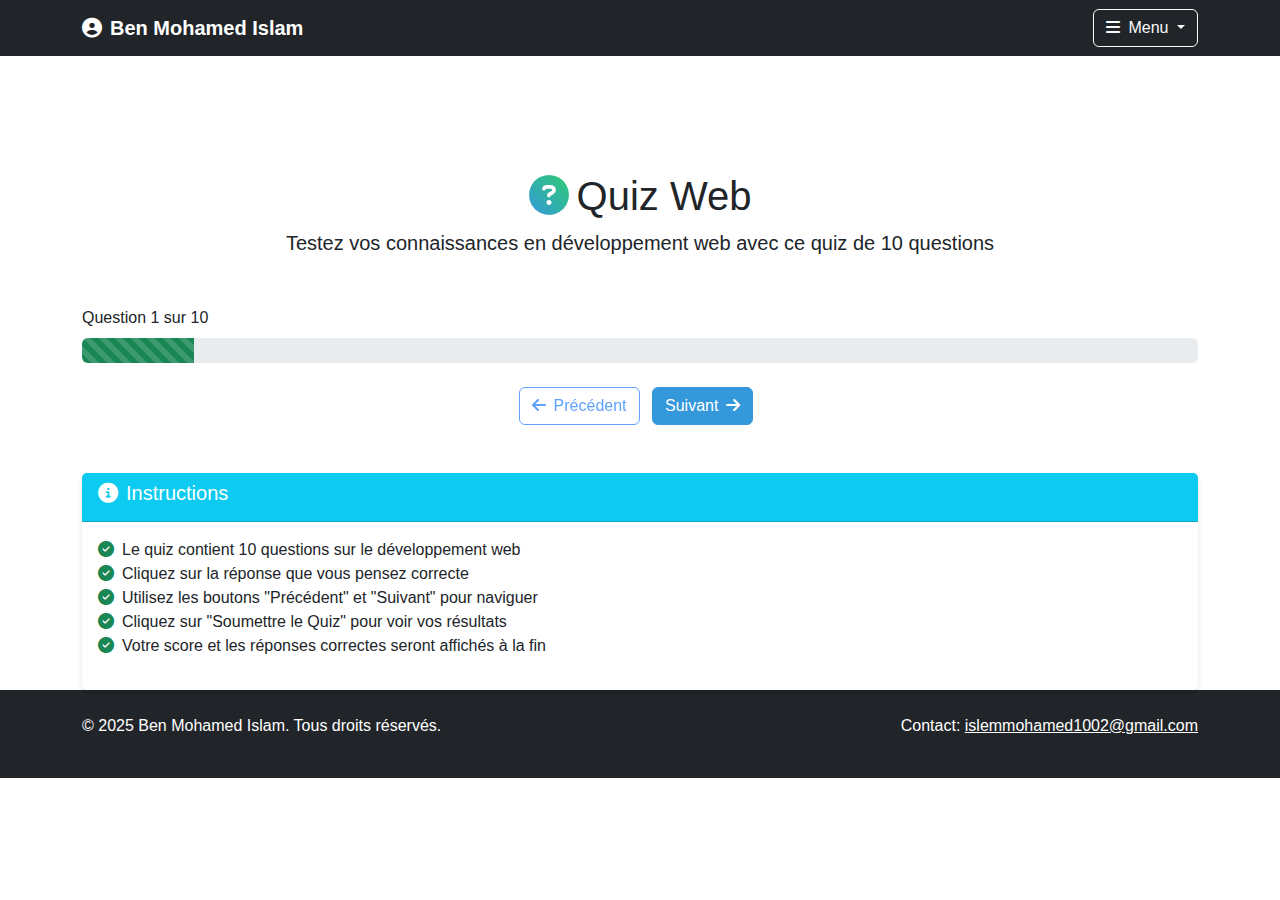
<file: pages/quiz.html>
<!DOCTYPE html>
<html lang="fr">
<head>
    <meta charset="UTF-8">
    <meta name="viewport" content="width=device-width, initial-scale=1.0">
    <title>Quiz Web - Mon Site Personnel</title>
    <link href="https://cdn.jsdelivr.net/npm/bootstrap@5.3.0-alpha1/dist/css/bootstrap.min.css" rel="stylesheet">
    <link rel="stylesheet" href="https://cdnjs.cloudflare.com/ajax/libs/font-awesome/6.4.0/css/all.min.css">
    <link rel="stylesheet" href="../css/style.css">
</head>
<body>
    
    <nav class="navbar navbar-expand-lg navbar-dark bg-dark fixed-top">
        <div class="container">
            <a class="navbar-brand" href="../index.html">
                <i class="fas fa-user-circle me-2"></i>Ben Mohamed Islam
            </a>
            
            <div class="dropdown">
                <button class="btn btn-outline-light dropdown-toggle" type="button" id="mainDropdown" data-bs-toggle="dropdown">
                    <i class="fas fa-bars me-2"></i>Menu
                </button>
                <ul class="dropdown-menu dropdown-menu-dark" aria-labelledby="mainDropdown">
                    <li><a class="dropdown-item active" href="../index.html"><i class="fas fa-home me-2"></i>Accueil</a></li>
                    <li><hr class="dropdown-divider"></li>
                    <li><h6 class="dropdown-header"><i class="fas fa-user-graduate me-2"></i>Parcours & Compétences</h6></li>
                    <li><a class="dropdown-item" href="parcours.html"><i class="fas fa-graduation-cap me-2"></i>Parcours Académique</a></li>
                    <li><a class="dropdown-item" href="competences.html"><i class="fas fa-laptop-code me-2"></i>Compétences Informatiques</a></li>
                    <li><hr class="dropdown-divider"></li>
                    <li><h6 class="dropdown-header"><i class="fas fa-briefcase me-2"></i>Expériences</h6></li>
                    <li><a class="dropdown-item" href="experiences.html"><i class="fas fa-building me-2"></i>Stages & Expériences</a></li>
                    <li><a class="dropdown-item" href="formations.html"><i class="fas fa-calendar-alt me-2"></i>Formations & Événements</a></li>
                    <li><hr class="dropdown-divider"></li>
                    <li><h6 class="dropdown-header"><i class="fas fa-book me-2"></i>Études</h6></li>
                    <li><a class="dropdown-item" href="matieres.html"><i class="fas fa-book-open me-2"></i>Matières & Projets</a></li>
                    <li><hr class="dropdown-divider"></li>
                    <li><h6 class="dropdown-header"><i class="fas fa-heart me-2"></i>Personnel</h6></li>
                    <li><a class="dropdown-item" href="passions.html"><i class="fas fa-futbol me-2"></i>Passions & Qualités</a></li>
                    <li><hr class="dropdown-divider"></li>
                    <li><h6 class="dropdown-header"><i class="fas fa-gamepad me-2"></i>Interactions</h6></li>
                    <li><a class="dropdown-item" href="quiz.html"><i class="fas fa-question-circle me-2"></i>Quiz</a></li>
                    <li><a class="dropdown-item" href="contact.html"><i class="fas fa-envelope me-2"></i>Contact</a></li>
                    <li><hr class="dropdown-divider"></li>
                    <li><a class="dropdown-item" href="temoignage.html"><i class="fas fa-comment-dots me-2"></i>Témoignage ITT</a></li>
                </ul>
            </div>
        </div>
    </nav>

    <main class="container mt-5 pt-5">
        <div class="text-center mb-5">
            <h1><i class="fas fa-question-circle text-primary me-2"></i>Quiz Web</h1>
            <p class="lead">Testez vos connaissances en développement web avec ce quiz de 10 questions</p>
        </div>

        <!-- Progress Bar -->
        <div class="mb-4">
            <div class="d-flex justify-content-between mb-2">
                <span id="progress-text">Question 1 sur 10</span>
                <span id="score-display"></span>
            </div>
            <div class="progress">
                <div id="progress-bar" class="progress-bar progress-bar-striped progress-bar-animated bg-success" 
                     style="width: 10%"></div>
            </div>
        </div>

        <!-- Quiz Container -->
        <div id="quiz-container"></div>

        <!-- Navigation Buttons -->
        <div class="quiz-navigation mt-4 text-center">
            <button id="prev-btn" class="btn btn-outline-primary me-2" disabled>
                <i class="fas fa-arrow-left me-2"></i>Précédent
            </button>
            <button id="next-btn" class="btn btn-primary me-2">
                Suivant<i class="fas fa-arrow-right ms-2"></i>
            </button>
            <button id="submit-btn" class="btn btn-success" style="display: none;">
                <i class="fas fa-paper-plane me-2"></i>Soumettre le Quiz
            </button>
        </div>

        <!-- Quiz Instructions -->
        <div class="card mt-5">
            <div class="card-header bg-info text-white">
                <h5><i class="fas fa-info-circle me-2"></i>Instructions</h5>
            </div>
            <div class="card-body">
                <ul class="list-unstyled">
                    <li><i class="fas fa-check-circle text-success me-2"></i>Le quiz contient 10 questions sur le développement web</li>
                    <li><i class="fas fa-check-circle text-success me-2"></i>Cliquez sur la réponse que vous pensez correcte</li>
                    <li><i class="fas fa-check-circle text-success me-2"></i>Utilisez les boutons "Précédent" et "Suivant" pour naviguer</li>
                    <li><i class="fas fa-check-circle text-success me-2"></i>Cliquez sur "Soumettre le Quiz" pour voir vos résultats</li>
                    <li><i class="fas fa-check-circle text-success me-2"></i>Votre score et les réponses correctes seront affichés à la fin</li>
                </ul>
            </div>
        </div>
    </main>

    <footer class="bg-dark text-white py-4">
        <div class="container">
            <div class="row">
                <div class="col-md-6">
                    <p>&copy; 2025 Ben Mohamed Islam. Tous droits réservés.</p>
                </div>
                <div class="col-md-6 text-end">
                    <p>Contact: <a href="mailto:islemmohamed1002@gmail.com" class="text-white">islemmohamed1002@gmail.com</a></p>
                </div>
            </div>
        </div>
    </footer>

    <script src="https://cdn.jsdelivr.net/npm/bootstrap@5.3.0-alpha1/dist/js/bootstrap.bundle.min.js"></script>
    <script src="../js/quiz.js"></script>
</body>
</html>
</file>
<file: css/style.css>
:root {
    --primary-color: #3498db;
    --secondary-color: #2c3e50;
    --accent-color: #e74c3c;
}

body {
    padding-top: 76px;
    font-family: 'Segoe UI', Tahoma, Geneva, Verdana, sans-serif;
}

.hero-section {
    background: linear-gradient(135deg, var(--primary-color), var(--secondary-color));
    height: 80vh;
    min-height: 500px;
}

.navbar-brand {
    font-weight: bold;
}

.nav-link:hover {
    color: var(--primary-color) !important;
}

.card {
    border: none;
    box-shadow: 0 4px 6px rgba(0,0,0,0.1);
    transition: transform 0.3s;
}

.card:hover {
    transform: translateY(-5px);
}

.profile-img {
    width: 250px;
    height: 250px;
    object-fit: cover;
    border: 5px solid white;
    box-shadow: 0 0 20px rgba(0,0,0,0.2);
}

.timeline {
    position: relative;
    padding-left: 40px;
}

.timeline::before {
    content: '';
    position: absolute;
    left: 20px;
    top: 0;
    bottom: 0;
    width: 2px;
    background: var(--primary-color);
}

.progress {
    height: 25px;
    margin-bottom: 15px;
}

.progress-bar {
    line-height: 25px;
    font-weight: bold;
}

.form-control:focus {
    border-color: var(--primary-color);
    box-shadow: 0 0 0 0.2rem rgba(52, 152, 219, 0.25);
}

.btn-primary {
    background-color: var(--primary-color);
    border-color: var(--primary-color);
}

.btn-primary:hover {
    background-color: #2980b9;
    border-color: #2980b9;
}

@media (max-width: 768px) {
    .hero-section {
        height: 60vh;
    }
    
    .profile-img {
        width: 200px;
        height: 200px;
        margin-bottom: 20px;
    }
    
    .timeline::before {
        left: 15px;
    }
}

.quiz-question {
    background: #f8f9fa;
    border-radius: 10px;
    padding: 20px;
    margin-bottom: 20px;
}

.quiz-option {
    padding: 10px;
    margin: 5px 0;
    border: 1px solid #dee2e6;
    border-radius: 5px;
    cursor: pointer;
    transition: all 0.3s;
}

.quiz-option:hover {
    background-color: #e9ecef;
}

.quiz-option.selected {
    background-color: #d1ecf1;
    border-color: #3498db;
}

.contact-info {
    text-align: center;
    padding: 30px;
    border-radius: 10px;
    background: #f8f9fa;
}

.contact-icon {
    font-size: 3rem;
    margin-bottom: 15px;
    color: var(--primary-color);
}
.form-label {
    font-weight: 600;
    color: #2c3e50;
}

.form-control:focus, .form-select:focus {
    border-color: #3498db;
    box-shadow: 0 0 0 0.25rem rgba(52, 152, 219, 0.25);
}

.form-label i {
    width: 20px;
    text-align: center;
}

.contact-info-item {
    padding: 15px 0;
    border-bottom: 1px solid #eee;
}

.contact-info-item:last-child {
    border-bottom: none;
}

.contact-icon {
    width: 50px;
    height: 50px;
    display: flex;
    align-items: center;
    justify-content: center;
    border-radius: 50%;
    background-color: #f8f9fa;
}

.map-placeholder {
    min-height: 200px;
    display: flex;
    flex-direction: column;
    align-items: center;
    justify-content: center;
}

#char-count {
    font-weight: bold;
}

@keyframes fadeInUp {
    from {
        opacity: 0;
        transform: translateY(20px);
    }
    to {
        opacity: 1;
        transform: translateY(0);
    }
}

.alert-success {
    animation: fadeInUp 0.5s ease-out;
}

@media (max-width: 768px) {
    .contact-info-item {
        padding: 10px 0;
    }
    
    .contact-icon {
        width: 40px;
        height: 40px;
    }
    
    .contact-icon i {
        font-size: 1.5rem;
    }
}

.is-valid {
    border-color: #198754;
    padding-right: calc(1.5em + 0.75rem);
    background-image: url("data:image/svg+xml,%3csvg xmlns='http://www.w3.org/2000/svg' viewBox='0 0 8 8'%3e%3cpath fill='%23198754' d='M2.3 6.73.6 4.53c-.4-1.04.46-1.4 1.1-.8l1.1 1.4 3.4-3.8c.6-.63 1.6-.27 1.2.7l-4 4.6c-.43.5-.8.4-1.1.1z'/%3e%3c/svg%3e");
    background-repeat: no-repeat;
    background-position: right calc(0.375em + 0.1875rem) center;
    background-size: calc(0.75em + 0.375rem) calc(0.75em + 0.375rem);
}

.is-invalid {
    border-color: #dc3545;
    padding-right: calc(1.5em + 0.75rem);
    background-image: url("data:image/svg+xml,%3csvg xmlns='http://www.w3.org/2000/svg' viewBox='0 0 12 12' width='12' height='12' fill='none' stroke='%23dc3545'%3e%3ccircle cx='6' cy='6' r='4.5'/%3e%3cpath stroke-linejoin='round' d='M5.8 3.6h.4L6 6.5z'/%3e%3ccircle cx='6' cy='8.2' r='.6' fill='%23dc3545' stroke='none'/%3e%3c/svg%3e");
    background-repeat: no-repeat;
    background-position: right calc(0.375em + 0.1875rem) center;
    background-size: calc(0.75em + 0.375rem) calc(0.75em + 0.375rem);
}

@keyframes spin {
    0% { transform: rotate(0deg); }
    100% { transform: rotate(360deg); }
}

.fa-spinner {
    animation: spin 1s linear infinite;
}

.accordion-button:not(.collapsed) {
    background-color: #e7f1ff;
    color: #0c63e4;
}

.accordion-button:focus {
    border-color: #86b7fe;
    box-shadow: 0 0 0 0.25rem rgba(13, 110, 253, 0.25);
}
.hero-section {
    background: linear-gradient(135deg, #1a2980, #26d0ce);
    min-height: 60vh;
    display: flex;
    align-items: center;
    color: white;
}

.card {
    border: none;
    transition: transform 0.3s ease, box-shadow 0.3s ease;
}

.card:hover {
    transform: translateY(-5px);
    box-shadow: 0 10px 20px rgba(0,0,0,0.1) !important;
}

.border-primary { border-left: 5px solid #3498db !important; }
.border-success { border-left: 5px solid #2ecc71 !important; }
.border-info { border-left: 5px solid #17a2b8 !important; }
.border-warning { border-left: 5px solid #f39c12 !important; }

.card-header.bg-gradient-primary {
    background: linear-gradient(135deg, #3498db, #2980b9) !important;
}

.gallery-item {
    overflow: hidden;
    cursor: pointer;
    height: 250px;
    position: relative;
}

.gallery-img {
    height: 100%;
    object-fit: cover;
    transition: transform 0.5s ease;
}

.gallery-item:hover .gallery-img {
    transform: scale(1.1);
}

.gallery-overlay {
    position: absolute;
    bottom: 0;
    left: 0;
    right: 0;
    background: linear-gradient(to top, rgba(0,0,0,0.8), transparent);
    color: white;
    padding: 20px;
    opacity: 0;
    transition: opacity 0.3s ease;
}

.gallery-item:hover .gallery-overlay {
    opacity: 1;
}

.overlay-text {
    transform: translateY(20px);
    transition: transform 0.3s ease;
}

.gallery-item:hover .overlay-text {
    transform: translateY(0);
}

.testimonial-quote {
    position: relative;
    background: #f8f9fa;
    border-radius: 10px;
    padding: 20px;
}

.stat-card {
    background: white;
    transition: all 0.3s ease;
}

.stat-card:hover {
    transform: translateY(-5px);
    box-shadow: 0 5px 15px rgba(0,0,0,0.1);
}

.stat-card i {
    transition: transform 0.3s ease;
}

.stat-card:hover i {
    transform: scale(1.2);
}

.fa-star {
    transition: all 0.3s ease;
    cursor: pointer;
}

.fa-star:hover {
    transform: scale(1.2);
}

.badge {
    transition: all 0.3s ease;
}

.badge:hover {
    transform: translateY(-2px);
    box-shadow: 0 4px 8px rgba(0,0,0,0.2);
}

.table-hover tbody tr:hover {
    background-color: rgba(52, 152, 219, 0.1);
}

@media (max-width: 768px) {
    .hero-section {
        min-height: 40vh;
        text-align: center;
    }
    
    .gallery-item {
        height: 200px;
        margin-bottom: 15px;
    }
    
    .display-4 {
        font-size: 2.5rem;
    }
    
    .card {
        margin-bottom: 20px;
    }
}

@keyframes float {
    0%, 100% {
        transform: translateY(0);
    }
    50% {
        transform: translateY(-10px);
    }
}

.floating-icon {
    animation: float 3s ease-in-out infinite;
}

.text-primary {
    background: linear-gradient(45deg, #3498db, #2ecc71);
    -webkit-background-clip: text;
    -webkit-text-fill-color: transparent;
    background-clip: text;
}

.btn-lg {
    padding: 15px 30px;
    font-size: 1.1rem;
    border-radius: 50px;
    transition: all 0.3s ease;
}

.btn-lg:hover {
    transform: translateY(-3px);
    box-shadow: 0 10px 20px rgba(0,0,0,0.2);
}

body {
    padding-top: 76px;
}

.passion-title {
    font-family: 'Playfair Display', serif;
    position: relative;
    padding-bottom: 20px;
}

.passion-title::after {
    content: '';
    position: absolute;
    bottom: 0;
    left: 50%;
    transform: translateX(-50%);
    width: 100px;
    height: 4px;
    background: linear-gradient(90deg, #3498db, #2ecc71);
    border-radius: 2px;
}

.artistic-brush {
    width: 150px;
    height: 20px;
    margin: 20px auto;
    background: linear-gradient(90deg, 
        transparent 0%, 
        rgba(52, 152, 219, 0.3) 25%, 
        rgba(46, 204, 113, 0.3) 75%, 
        transparent 100%);
    border-radius: 10px;
    position: relative;
}

.artistic-brush::before {
    content: '';
    position: absolute;
    top: -5px;
    left: 25%;
    width: 50%;
    height: 30px;
    background: rgba(52, 152, 219, 0.1);
    border-radius: 50%;
}

.artist-card {
    overflow: hidden;
    border-radius: 20px !important;
}

.artist-card img {
    transition: transform 0.5s ease;
}

.artist-card:hover img {
    transform: scale(1.05);
}

.artwork-card {
    background: white;
    border-radius: 15px;
    overflow: hidden;
    box-shadow: 0 5px 15px rgba(0,0,0,0.1);
    transition: transform 0.3s ease, box-shadow 0.3s ease;
}

.artwork-image {
    position: relative;
    overflow: hidden;
    height: 250px;
}

.artwork-image img {
    width: 100%;
    height: 100%;
    object-fit: cover;
    transition: transform 0.5s ease;
}

.artwork-card:hover .artwork-image img {
    transform: scale(1.1);
}

.artwork-overlay {
    position: absolute;
    top: 0;
    left: 0;
    right: 0;
    bottom: 0;
    background: rgba(0,0,0,0.5);
    display: flex;
    align-items: center;
    justify-content: center;
    opacity: 0;
    transition: opacity 0.3s ease;
}

.artwork-card:hover .artwork-overlay {
    opacity: 1;
}

.artwork-btn {
    background: white;
    border: none;
    width: 50px;
    height: 50px;
    border-radius: 50%;
    display: flex;
    align-items: center;
    justify-content: center;
    color: #333;
    font-size: 1.2rem;
    cursor: pointer;
    transition: transform 0.3s ease;
}

.artwork-btn:hover {
    transform: scale(1.1);
    background: #3498db;
    color: white;
}

.artwork-info {
    background: white;
    padding: 20px;
}

.artwork-tags .badge {
    margin-right: 5px;
    margin-bottom: 5px;
}
</file>
